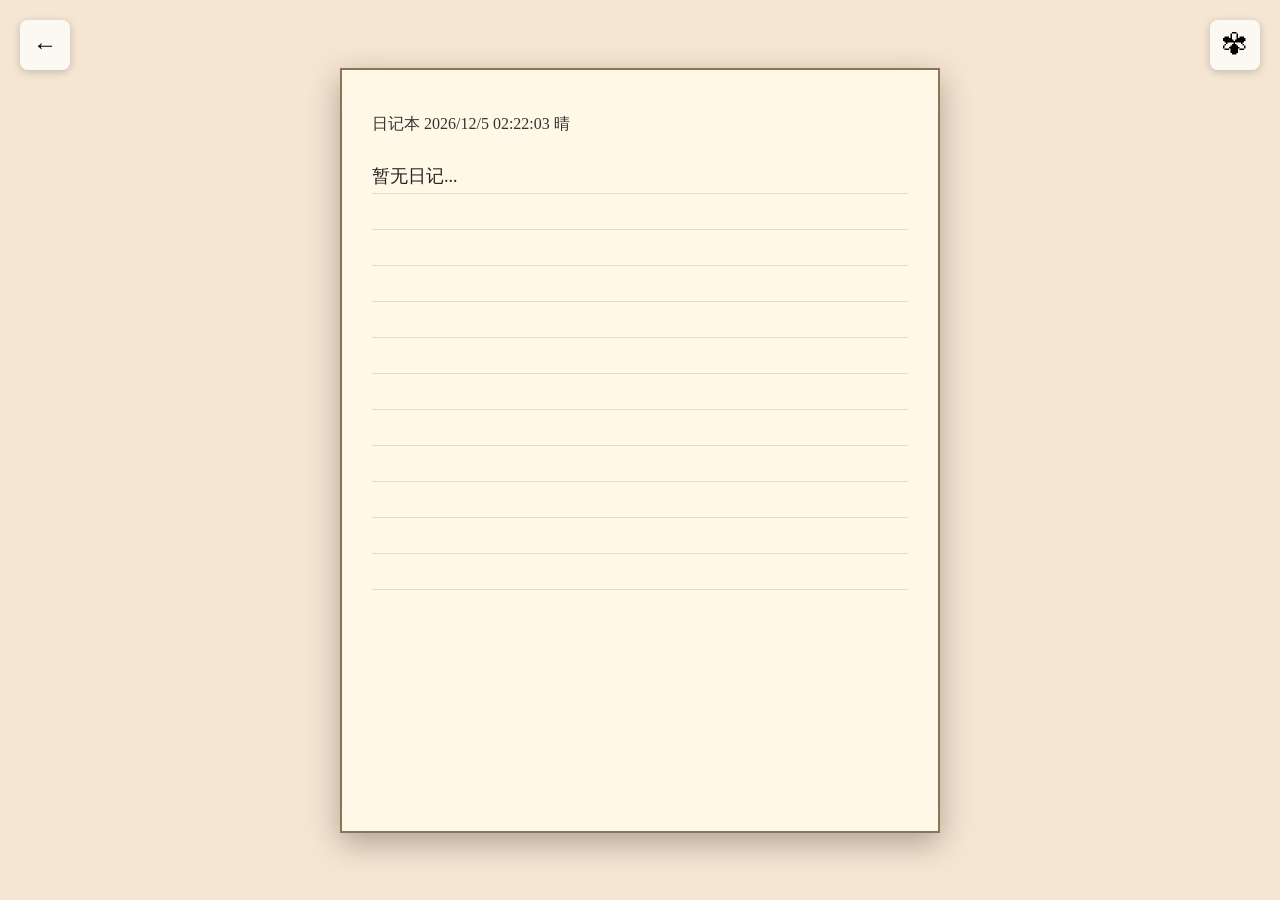
<file: diary.html>
<!DOCTYPE html>
<html lang="zh-CN">
<head>
  <meta charset="UTF-8">
  <meta name="viewport" content="width=device-width, initial-scale=1.0">
  <title>日记</title>
  <style>
    * { margin: 0; padding: 0; box-sizing: border-box; }
    body {
      font-family: 'KaiTi', 'STKaiti', serif;
      background: #f5e6d3;
      overflow: hidden;
      user-select: none;
    }
    #diary-container {
      position: relative;
      width: 100vw;
      height: 100vh;
      display: flex;
      align-items: center;
      justify-content: center;
    }
    #diary-page {
      position: relative;
      width: 90vw;
      max-width: 600px;
      height: 85vh;
      background: #fff8e7;
      border: 2px solid #8b7355;
      box-shadow: 0 10px 30px rgba(0,0,0,0.3);
      padding: 40px 30px;
      overflow: hidden;
    }
    #diary-header {
      position: relative;
      z-index: 1;
      font-size: 16px;
      color: #333;
      margin-bottom: 20px;
      line-height: 1.8;
    }
    #diary-content {
      position: relative;
      z-index: 1;
      font-size: 18px;
      line-height: 36px;
      color: #222;
      white-space: pre-wrap;
      word-wrap: break-word;
      background-image: repeating-linear-gradient(
        to bottom,
        transparent 0px,
        transparent 35px,
        #d4a57466 35px,
        #d4a57466 36px
      );
      background-size: 100% 36px;
      min-height: 50vh;
    }
    .diary-image {
      position: absolute;
      cursor: move;
      border: 1px dashed transparent;
      z-index: 10;
      touch-action: none;
    }
    .diary-image:hover, .diary-image:active {
      border-color: #999;
    }
    .diary-image img {
      width: 100%;
      height: 100%;
      object-fit: contain;
      pointer-events: none;
    }
    .diary-image .resize-handle {
      position: absolute;
      right: -6px;
      bottom: -6px;
      width: 16px;
      height: 16px;
      background: #8b7355;
      border-radius: 50%;
      cursor: nwse-resize;
      touch-action: none;
      opacity: 0;
      transition: opacity 0.2s;
    }
    .diary-image:hover .resize-handle,
    .diary-image:active .resize-handle {
      opacity: 1;
    }
    .btn {
      position: fixed;
      width: 50px;
      height: 50px;
      background: rgba(255,255,255,0.7);
      border: none;
      border-radius: 8px;
      font-size: 24px;
      cursor: pointer;
      display: flex;
      align-items: center;
      justify-content: center;
      box-shadow: 0 2px 8px rgba(0,0,0,0.2);
      z-index: 100;
    }
    .btn:active { background: rgba(255,255,255,0.9); }
    #btn-back { top: 20px; left: 20px; }
    #btn-customize { top: 20px; right: 20px; }
    #btn-delete { bottom: 20px; right: 20px; }
    #btn-prev, #btn-next {
      top: 50%;
      transform: translateY(-50%);
      background: rgba(255,255,255,0.5);
    }
    #btn-prev { left: 10px; }
    #btn-next { right: 10px; }
    .overlay {
      display: none;
      position: fixed;
      top: 0; left: 0;
      width: 100vw;
      height: 100vh;
      background: rgba(0,0,0,0.7);
      z-index: 1000;
      align-items: center;
      justify-content: center;
    }
    .overlay.show { display: flex; }
    .panel {
      background: white;
      border-radius: 12px;
      padding: 20px;
      max-width: 400px;
      width: 90%;
      max-height: 80vh;
      overflow-y: auto;
    }
    .panel h3 { margin-bottom: 15px; }
    .panel label { display: block; margin: 10px 0 5px; font-size: 14px; }
    .panel input[type="color"] { width: 60px; height: 36px; padding: 2px; border: 1px solid #ccc; border-radius: 4px; cursor: pointer; }
    .panel input[type="file"] { padding: 8px 0; }
    .panel textarea { width: 100%; padding: 8px; border: 1px solid #ccc; border-radius: 4px; min-height: 80px; font-family: monospace; font-size: 13px; }
    .panel-btn { margin: 10px 5px 0 0; padding: 8px 20px; cursor: pointer; border: none; border-radius: 6px; font-size: 14px; }
    .panel-btn.primary { background: #8b7355; color: white; }
    .panel-btn.secondary { background: #ddd; color: #333; }
    .img-item {
      display: flex; align-items: center; gap: 8px;
      margin-bottom: 8px; padding: 8px;
      background: #f5f5f5; border-radius: 6px;
    }
    .img-item img { width: 40px; height: 40px; object-fit: cover; border-radius: 4px; }
    .img-item span { flex: 1; font-size: 12px; color: #666; }
    .img-item button {
      padding: 4px 10px; background: #e74c3c; color: white;
      border: none; border-radius: 4px; cursor: pointer; font-size: 12px;
    }
    .flip-animation { animation: flip 0.6s ease-in-out; }
    @keyframes flip {
      0% { transform: rotateY(0deg); }
      50% { transform: rotateY(90deg); }
      100% { transform: rotateY(0deg); }
    }
  </style>
</head>
<body>
  <div id="diary-container">
    <div id="diary-page">
      <div id="diary-header"></div>
      <div id="diary-content"></div>
    </div>
    <button id="btn-back" class="btn">←</button>
    <button id="btn-customize" class="btn">✾</button>
    <button id="btn-delete" class="btn">✗</button>
    <button id="btn-prev" class="btn" style="display:none;">‹</button>
    <button id="btn-next" class="btn" style="display:none;">›</button>
  </div>

  <div id="customize-overlay" class="overlay">
    <div class="panel">
      <h3>日记样式自定义</h3>
      <label>日记背景颜色</label>
      <input type="color" id="input-bg-color" value="#fff8e7">
      <label>字体颜色</label>
      <input type="color" id="input-text-color" value="#222222">
      <label>上传装饰图片</label>
      <input type="file" id="input-image" accept="image/*">
      <div id="image-list" style="margin-top:10px;"></div>
      <label>自定义CSS</label>
      <textarea id="input-custom-css" placeholder="例如: #diary-page { font-size: 20px; }"></textarea>
      <label>自定义字体URL</label>
      <input type="text" id="input-font-url" placeholder="输入字体文件URL（.woff2/.ttf/.otf）" style="width:100%;padding:8px;border:1px solid #ccc;border-radius:4px;font-size:13px;">
      <div style="font-size:11px;color:#999;margin-top:4px;">填入后日记正文将使用该字体</div>
      <div style="margin-top:15px;text-align:right;">
        <button class="panel-btn secondary" id="btn-cancel-style">取消</button>
        <button class="panel-btn primary" id="btn-save-style">保存</button>
      </div>
    </div>
  </div>

  <script>
/* ========== 独立日记数据库 ========== */
function openDiaryDB() {
  return new Promise((resolve, reject) => {
    const req = indexedDB.open('DiaryDB', 1);
    req.onerror = () => reject(req.error);
    req.onsuccess = () => resolve(req.result);
    req.onupgradeneeded = (e) => {
      const db = e.target.result;
      if (!db.objectStoreNames.contains('diaries')) {
        const store = db.createObjectStore('diaries', { keyPath: 'id', autoIncrement: true });
        store.createIndex('charId', 'charId', { unique: false });
      }
      if (!db.objectStoreNames.contains('styles')) {
        db.createObjectStore('styles');
      }
    };
  });
}

function idbGet(store, key) {
  return new Promise((resolve, reject) => {
    const req = key !== undefined ? store.get(key) : store.getAll();
    req.onsuccess = () => resolve(req.result);
    req.onerror = () => reject(req.error);
  });
}

function idbGetAll(source) {
  return new Promise((resolve, reject) => {
    const req = source.getAll();
    req.onsuccess = () => resolve(req.result);
    req.onerror = () => reject(req.error);
  });
}

function idbPut(store, value, key) {
  return new Promise((resolve, reject) => {
    const req = key !== undefined ? store.put(value, key) : store.put(value);
    req.onsuccess = () => resolve(req.result);
    req.onerror = () => reject(req.error);
  });
}

function idbDelete(store, key) {
  return new Promise((resolve, reject) => {
    const req = store.delete(key);
    req.onsuccess = () => resolve();
    req.onerror = () => reject(req.error);
  });
}

/* ========== 日记应用 ========== */
const app = {
  charId: null,
  diaries: [],
  currentIndex: 0,
  currentPage: 0,
  pages: [],
  globalStyle: { bgColor: '#fff8e7', textColor: '#222222', customCSS: '', images: [], fontUrl: '' },

  async init() {
    try {
      const params = new URLSearchParams(location.search);
      this.charId = params.get('charId');

      const db = await openDiaryDB();

      // 加载全局样式
      const styleTx = db.transaction('styles', 'readonly');
      const saved = await idbGet(styleTx.objectStore('styles'), 'global');
      if (saved) this.globalStyle = saved;

      // 加载日记
      const diaryTx = db.transaction('diaries', 'readonly');
      const store = diaryTx.objectStore('diaries');
      let all;
      if (this.charId) {
        all = await idbGetAll(store.index('charId'));
        all = all.filter(d => d.charId === this.charId);
      } else {
        all = await idbGetAll(store);
      }
      this.diaries = all.sort((a, b) => b.timestamp - a.timestamp);

      db.close();
    } catch (e) {
      console.error('日记初始化失败:', e);
    }

    // 无论加载是否成功，都绑定事件和渲染界面
    this.bindEvents();
    this.applyGlobalStyle();

    if (this.diaries.length === 0) {
      this.showEmptyDiary();
    } else {
      this.showDiary(0);
    }
  },

  applyGlobalStyle() {
    const page = document.getElementById('diary-page');
    const content = document.getElementById('diary-content');
    page.style.background = this.globalStyle.bgColor;
    content.style.color = this.globalStyle.textColor;

    let styleEl = document.getElementById('custom-style');
    if (!styleEl) {
      styleEl = document.createElement('style');
      styleEl.id = 'custom-style';
      document.head.appendChild(styleEl);
    }
    let css = this.globalStyle.customCSS || '';

    // 自定义字体
    if (this.globalStyle.fontUrl) {
      css = '@font-face { font-family: "DiaryCustomFont"; src: url("' + this.globalStyle.fontUrl + '"); }\n'
          + '#diary-content, #diary-header { font-family: "DiaryCustomFont", "KaiTi", "STKaiti", serif; }\n'
          + css;
    }
    styleEl.textContent = css;

    // 装饰图片
    document.querySelectorAll('.diary-image').forEach(el => el.remove());
    if (this.globalStyle.images && this.globalStyle.images.length > 0) {
      this.globalStyle.images.forEach(img => {
        this.createImageElement(img, page);
      });
    }
  },

  createImageElement(img, parent) {
    const div = document.createElement('div');
    div.className = 'diary-image';
    div.style.left = img.x + 'px';
    div.style.top = img.y + 'px';
    div.style.width = img.width + 'px';
    div.style.height = img.height + 'px';
    div.innerHTML = '<img src="' + img.src + '"><div class="resize-handle"></div>';
    parent.appendChild(div);
    this.makeDraggable(div);
    this.makeResizable(div);
    return div;
  },

  showEmptyDiary() {
    document.getElementById('diary-header').textContent =
      '日记本\n' + new Date().toLocaleString('zh-CN') + '\n晴';
    document.getElementById('diary-content').textContent = '暂无日记...';
    document.getElementById('btn-delete').style.display = 'none';
  },

  showDiary(index) {
    if (index < 0 || index >= this.diaries.length) return;
    this.currentIndex = index;
    const diary = this.diaries[index];

    document.getElementById('diary-header').textContent =
      (diary.charName || '未知') + '\n' +
      new Date(diary.timestamp).toLocaleString('zh-CN') + '\n' +
      (diary.weather || '晴');

    this.pages = this.paginate(diary.content || '');
    this.currentPage = 0;
    this.renderPage();
    document.getElementById('btn-delete').style.display = 'flex';
  },

  paginate(text) {
    const maxChars = 400;
    const pages = [];
    let current = '';
    for (const ch of text) {
      current += ch;
      if (current.length >= maxChars) {
        pages.push(current);
        current = '';
      }
    }
    if (current) pages.push(current);
    return pages.length > 0 ? pages : [''];
  },

  renderPage() {
    document.getElementById('diary-content').textContent = this.pages[this.currentPage] || '';
    document.getElementById('btn-prev').style.display = this.currentPage > 0 ? 'flex' : 'none';
    document.getElementById('btn-next').style.display = this.currentPage < this.pages.length - 1 ? 'flex' : 'none';
  },

  flipPage(dir) {
    const next = this.currentPage + dir;
    if (next < 0 || next >= this.pages.length) return;
    this.currentPage = next;
    const el = document.getElementById('diary-page');
    el.classList.add('flip-animation');
    setTimeout(() => {
      this.renderPage();
      el.classList.remove('flip-animation');
    }, 300);
  },

  // ========== 样式自定义 ==========
  openCustomize() {
    document.getElementById('input-bg-color').value = this.globalStyle.bgColor;
    document.getElementById('input-text-color').value = this.globalStyle.textColor;
    document.getElementById('input-custom-css').value = this.globalStyle.customCSS || '';
    document.getElementById('input-font-url').value = this.globalStyle.fontUrl || '';
    this.renderImageList();
    document.getElementById('customize-overlay').classList.add('show');
  },

  closeCustomize() {
    document.getElementById('customize-overlay').classList.remove('show');
  },

  renderImageList() {
    const list = document.getElementById('image-list');
    if (!this.globalStyle.images || this.globalStyle.images.length === 0) {
      list.innerHTML = '<div style="color:#999;font-size:12px;">暂无装饰图片</div>';
      return;
    }
    list.innerHTML = this.globalStyle.images.map((img, i) =>
      '<div class="img-item">' +
        '<img src="' + img.src + '">' +
        '<span>图片 ' + (i + 1) + '</span>' +
        '<button onclick="app.removeImage(' + i + ')">删除</button>' +
      '</div>'
    ).join('');
  },

  removeImage(index) {
    this.globalStyle.images.splice(index, 1);
    this.renderImageList();
  },

  async saveCustomization() {
    this.globalStyle.bgColor = document.getElementById('input-bg-color').value;
    this.globalStyle.textColor = document.getElementById('input-text-color').value;
    this.globalStyle.customCSS = document.getElementById('input-custom-css').value;
    this.globalStyle.fontUrl = document.getElementById('input-font-url').value.trim();

    // 收集当前页面上的装饰图片位置
    const imgs = [];
    document.querySelectorAll('.diary-image').forEach(el => {
      const imgEl = el.querySelector('img');
      if (imgEl) {
        imgs.push({
          src: imgEl.src,
          x: parseInt(el.style.left) || 50,
          y: parseInt(el.style.top) || 100,
          width: parseInt(el.style.width) || 150,
          height: parseInt(el.style.height) || 150
        });
      }
    });
    this.globalStyle.images = imgs;

    try {
      const db = await openDiaryDB();
      const tx = db.transaction('styles', 'readwrite');
      await idbPut(tx.objectStore('styles'), this.globalStyle, 'global');
      db.close();
    } catch (e) {
      console.error('保存样式失败:', e);
    }

    this.closeCustomize();
    this.applyGlobalStyle();
  },

  // ========== 删除日记 ==========
  async deleteDiary() {
    if (this.diaries.length === 0) return;
    if (!confirm('确定删除这篇日记吗？')) return;

    const diary = this.diaries[this.currentIndex];
    try {
      const db = await openDiaryDB();
      const tx = db.transaction('diaries', 'readwrite');
      await idbDelete(tx.objectStore('diaries'), diary.id);
      db.close();
    } catch (e) {
      console.error('删除日记失败:', e);
    }

    this.diaries.splice(this.currentIndex, 1);
    if (this.diaries.length === 0) {
      this.showEmptyDiary();
    } else {
      this.showDiary(Math.max(0, this.currentIndex - 1));
    }
  },

  // ========== 拖动和缩放（事件委托，避免内存泄漏） ==========
  _dragState: null,
  _resizeState: null,

  initDragResize() {
    const getTarget = (e) => {
      const handle = e.target.closest('.resize-handle');
      if (handle) return { type: 'resize', el: handle.closest('.diary-image') };
      const img = e.target.closest('.diary-image');
      if (img) return { type: 'drag', el: img };
      return null;
    };

    const onDown = (e) => {
      const t = getTarget(e);
      if (!t) return;
      const ev = e.touches ? e.touches[0] : e;
      e.preventDefault();
      if (t.type === 'resize') {
        e.stopPropagation();
        this._resizeState = {
          el: t.el,
          sx: ev.clientX, sy: ev.clientY,
          sw: parseInt(t.el.style.width) || 150,
          sh: parseInt(t.el.style.height) || 150
        };
      } else {
        this._dragState = {
          el: t.el,
          sx: ev.clientX, sy: ev.clientY,
          sl: parseInt(t.el.style.left) || 0,
          st: parseInt(t.el.style.top) || 0
        };
      }
    };

    const onMove = (e) => {
      const ev = e.touches ? e.touches[0] : e;
      if (this._dragState) {
        const d = this._dragState;
        d.el.style.left = (d.sl + ev.clientX - d.sx) + 'px';
        d.el.style.top = (d.st + ev.clientY - d.sy) + 'px';
      }
      if (this._resizeState) {
        const r = this._resizeState;
        r.el.style.width = Math.max(30, r.sw + ev.clientX - r.sx) + 'px';
        r.el.style.height = Math.max(30, r.sh + ev.clientY - r.sy) + 'px';
      }
    };

    const onUp = () => {
      this._dragState = null;
      this._resizeState = null;
    };

    const page = document.getElementById('diary-page');
    page.addEventListener('mousedown', onDown);
    page.addEventListener('touchstart', onDown, { passive: false });
    document.addEventListener('mousemove', onMove);
    document.addEventListener('touchmove', onMove);
    document.addEventListener('mouseup', onUp);
    document.addEventListener('touchend', onUp);
  },

  // 保留方法签名兼容，但不再逐个绑定
  makeDraggable(el) {},
  makeResizable(el) {},

  // ========== 事件绑定 ==========
  bindEvents() {
    this.initDragResize();
    document.getElementById('btn-back').addEventListener('click', () => history.back());
    document.getElementById('btn-customize').addEventListener('click', () => this.openCustomize());
    document.getElementById('btn-delete').addEventListener('click', () => this.deleteDiary());
    document.getElementById('btn-prev').addEventListener('click', () => this.flipPage(-1));
    document.getElementById('btn-next').addEventListener('click', () => this.flipPage(1));
    document.getElementById('btn-save-style').addEventListener('click', () => this.saveCustomization());
    document.getElementById('btn-cancel-style').addEventListener('click', () => this.closeCustomize());

    document.getElementById('input-image').addEventListener('change', (e) => {
      const file = e.target.files[0];
      if (!file) return;
      const reader = new FileReader();
      reader.onload = (ev) => {
        if (!this.globalStyle.images) this.globalStyle.images = [];
        const imgData = { src: ev.target.result, x: 50, y: 100, width: 150, height: 150 };
        this.globalStyle.images.push(imgData);
        this.renderImageList();
        this.createImageElement(imgData, document.getElementById('diary-page'));
      };
      reader.readAsDataURL(file);
      e.target.value = '';
    });
  }
};

app.init();
  </script>
</body>
</html>
</file>
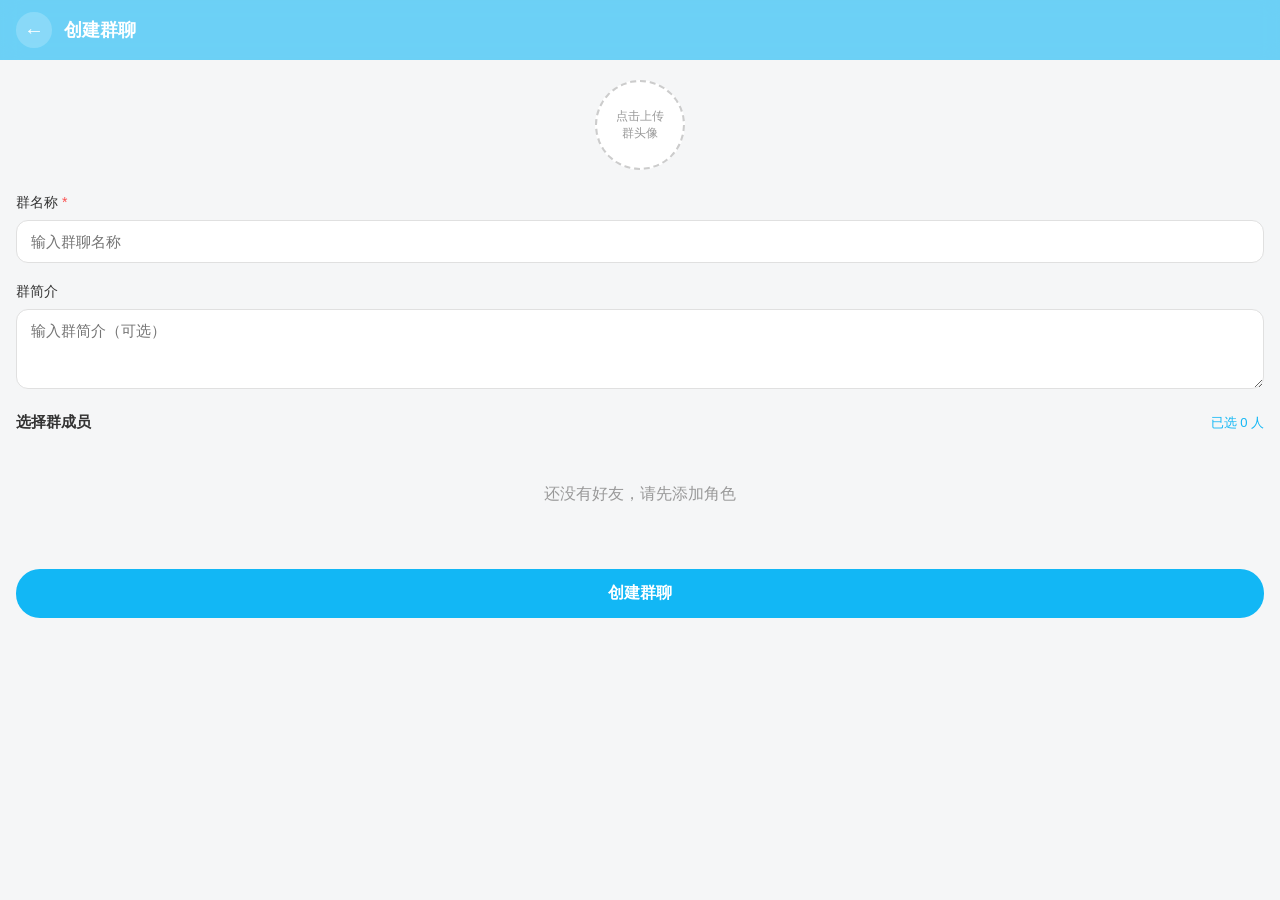
<file: group-create.html>
<!DOCTYPE html>
<html lang="zh-CN">
<head>
  <meta charset="utf-8" />
  <meta name="viewport" content="width=device-width, initial-scale=1, maximum-scale=1, user-scalable=no, viewport-fit=cover" />
  <title>创建群聊</title>
  <link rel="stylesheet" href="styles/group-create.css">
  <style id="custom-theme-css"></style>
</head>
<body>
  <div class="gc-topbar">
    <button class="gc-back-btn" onclick="history.back()">←</button>
    <div class="gc-topbar-title">创建群聊</div>
  </div>

  <div class="gc-content">
    <!-- 群头像 -->
    <div class="gc-avatar-section" onclick="document.getElementById('group-avatar-input').click()">
      <div class="gc-avatar-preview" id="gc-avatar-preview">
        <span>点击上传<br>群头像</span>
      </div>
    </div>

    <!-- 群名 -->
    <div class="gc-form-group">
      <label>群名称 <span class="required">*</span></label>
      <input type="text" id="gc-name" placeholder="输入群聊名称" maxlength="30">
    </div>

    <!-- 群简介 -->
    <div class="gc-form-group">
      <label>群简介</label>
      <textarea id="gc-desc" rows="3" placeholder="输入群简介（可选）"></textarea>
    </div>

    <!-- 选择成员 -->
    <div class="gc-section-title">选择群成员 <span class="gc-selected-count" id="gc-selected-count">已选 0 人</span></div>
    <div class="gc-member-list" id="gc-member-list">
      <div class="gc-loading">加载中...</div>
    </div>

    <!-- 创建按钮 -->
    <button class="gc-create-btn" id="gc-create-btn" onclick="createGroup()">创建群聊</button>
  </div>

  <input type="file" id="group-avatar-input" accept="image/*" style="display:none" onchange="previewGroupAvatar(this)">

  <script src="scripts/chat.js"></script>
  <script src="scripts/group-create.js"></script>
</body>
</html>
</file>
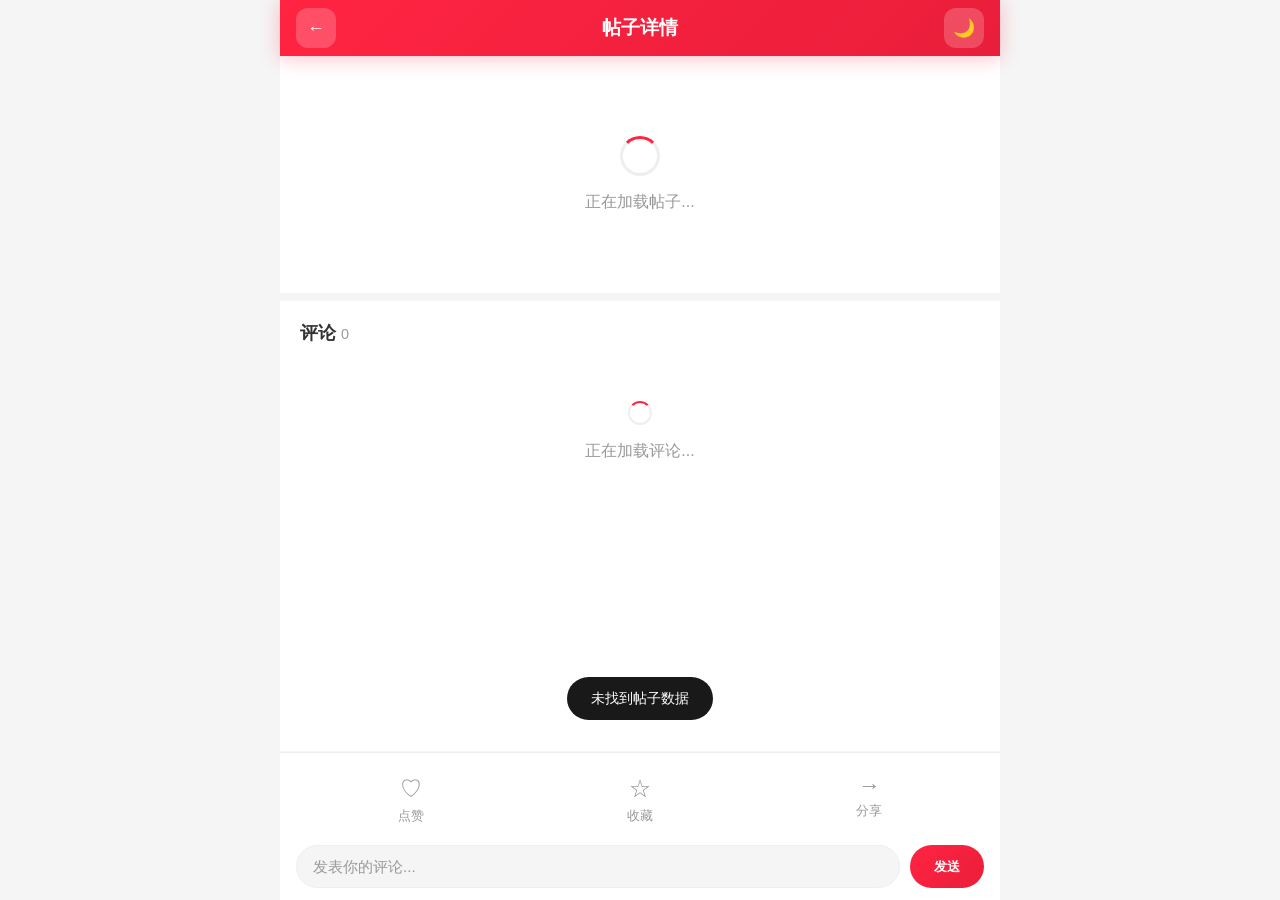
<file: momo-post.html>
<!DOCTYPE html>
<html lang="zh-CN">
<head>
<meta charset="utf-8" />
<meta name="viewport" content="width=device-width,initial-scale=1,maximum-scale=1,user-scalable=no,viewport-fit=cover" />
<title>帖子详情 - MoMo</title>
<link rel="stylesheet" href="styles/momo-post.css">
</head>
<body>

  <!-- 顶部栏 -->
  <header class="post-header">
    <button class="back-btn" id="back-btn">←</button>
    <h1 class="header-title">帖子详情</h1>
    <button class="theme-toggle" id="theme-toggle">🌙</button>
  </header>

  <!-- 主内容区 -->
  <main class="post-main">
    <!-- 帖子内容区 -->
    <article class="post-detail" id="post-detail">
      <div class="loading-content">
        <div class="spinner"></div>
        <p>正在加载帖子...</p>
      </div>
    </article>

    <!-- 评论区 -->
    <section class="comments-section" id="comments-section">
      <h2 class="comments-title">评论 <span id="comment-count">0</span></h2>
      <div class="comments-list" id="comments-list">
        <div class="loading-comments">
          <div class="spinner small"></div>
          <p>正在加载评论...</p>
        </div>
      </div>
      <div class="load-more-comments" id="load-more-comments" style="display: none;">
        <button class="load-more-btn" id="load-more-btn">加载更多评论</button>
      </div>
      <div class="end-message" id="end-message" style="display: none;">
        <p>已经到底啦~</p>
      </div>
    </section>
  </main>

  <!-- 底部操作栏 -->
  <footer class="post-footer">
    <div class="footer-actions">
      <button class="footer-btn" id="like-btn">
        <span class="btn-icon">♡</span>
        <span class="btn-text" id="like-text">点赞</span>
      </button>
      <button class="footer-btn" id="collect-btn">
        <span class="btn-icon">☆</span>
        <span class="btn-text">收藏</span>
      </button>
      <button class="footer-btn" id="share-btn">
        <span class="btn-icon">→</span>
        <span class="btn-text">分享</span>
      </button>
    </div>
    <div class="comment-input-area">
      <input type="text" placeholder="发表你的评论..." id="comment-input">
      <button class="send-btn" id="send-btn">发送</button>
    </div>
  </footer>

  <!-- Toast提示 -->
  <div class="toast" id="toast"></div>

<script src="scripts/momo-post.js"></script>
</body>
</html>
</file>
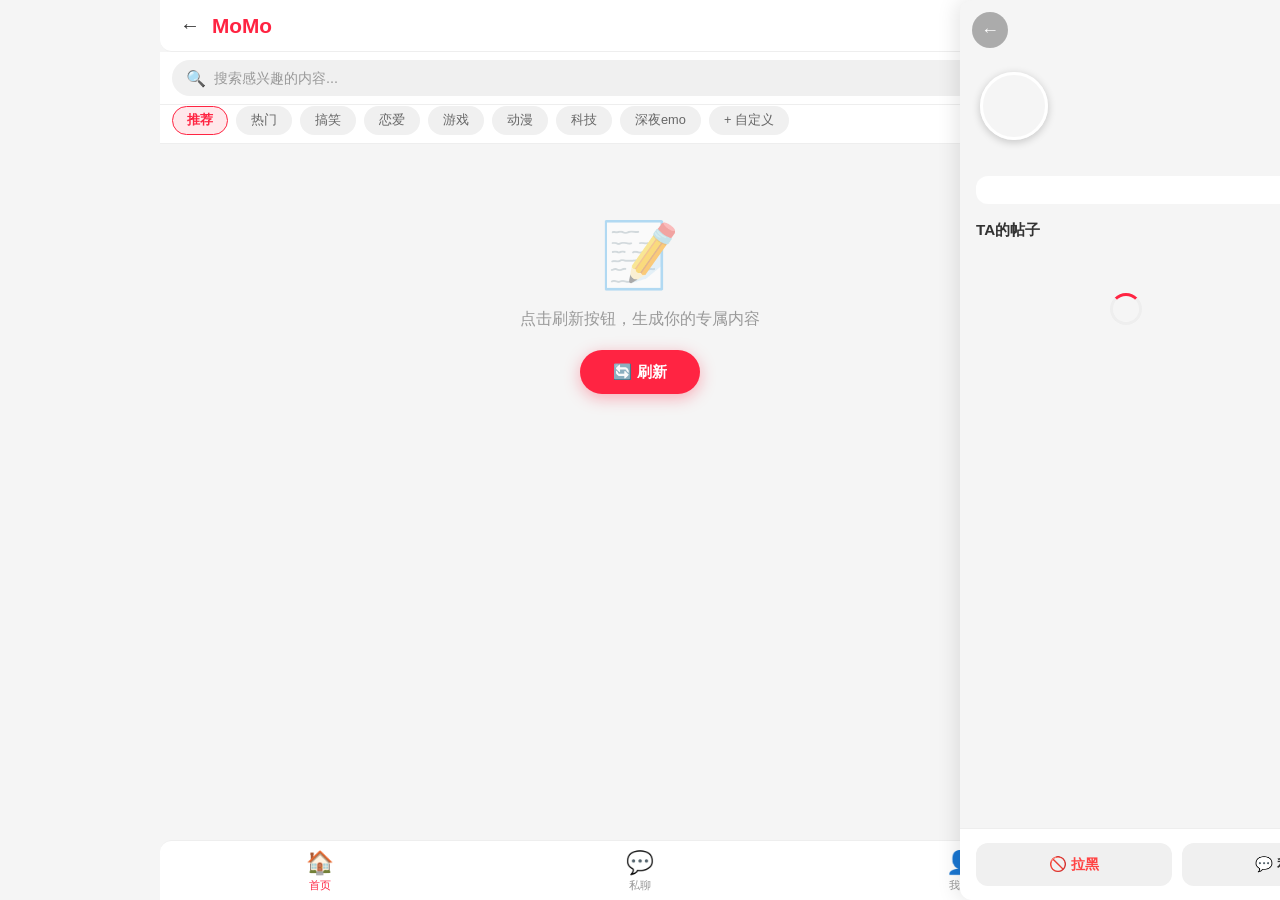
<file: momo.html>
<!DOCTYPE html>
<html lang="zh-CN">
<head>
<meta charset="utf-8" />
<meta name="viewport" content="width=device-width,initial-scale=1,maximum-scale=1,user-scalable=no,viewport-fit=cover" />
<title>MoMo</title>
<link rel="stylesheet" href="styles/momo.css">
</head>
<body>

  <!-- Header -->
  <header class="momo-header">
    <button class="header-back" id="back-btn">←</button>
    <span class="header-title">MoMo</span>
    <div class="header-spacer"></div>
    <div class="header-actions">
      <button class="header-btn" id="theme-toggle">🌙</button>
    </div>
  </header>

  <!-- Search Bar -->
  <div class="search-bar-wrap">
    <div class="search-bar">
      <span class="search-bar-icon">🔍</span>
      <input type="text" placeholder="搜索感兴趣的内容..." id="search-input">
      <button class="search-btn" id="search-btn">搜索</button>
    </div>
  </div>

  <!-- Tag Filter -->
  <div class="tag-filter-area" id="tag-filter-area">
    <div class="tag-chip active" data-tag="all">推荐</div>
    <div class="tag-chip" data-tag="hot">热门</div>
    <div class="tag-chip" data-tag="funny">搞笑</div>
    <div class="tag-chip" data-tag="love">恋爱</div>
    <div class="tag-chip" data-tag="game">游戏</div>
    <div class="tag-chip" data-tag="anime">动漫</div>
    <div class="tag-chip" data-tag="tech">科技</div>
    <div class="tag-chip" data-tag="emo">深夜emo</div>
    <div class="tag-chip" data-tag="custom" id="tag-custom-btn">+ 自定义</div>
  </div>

  <!-- Main Content -->
  <main class="momo-main" id="main-content">

    <!-- Home Page -->
    <section class="page-section active" id="page-home">
      <div class="empty-state" id="empty-state">
        <div class="empty-icon">📝</div>
        <div class="empty-text">点击刷新按钮，生成你的专属内容</div>
        <button class="refresh-fab" id="refresh-btn">🔄 刷新</button>
      </div>
      <div class="loading-indicator hidden" id="loading-indicator">
        <div class="spinner"></div>
        <p>正在生成内容...</p>
      </div>
      <div class="waterfall-container hidden" id="waterfall-container"></div>
      <div class="hidden" id="load-more-wrap" style="padding:12px;text-align:center;">
        <button class="refresh-fab" id="load-more-btn" style="width:100%;">加载更多</button>
      </div>
    </section>

    <!-- Chat Page -->
    <section class="page-section" id="page-chat">
      <div class="chat-empty" id="chat-empty">
        <div class="chat-empty-icon">💬</div>
        <p>暂无私聊消息</p>
        <span style="font-size:.82rem;color:var(--momo-text-muted);">去帖主主页发起私聊吧</span>
      </div>
      <div class="chat-list" id="chat-list"></div>
    </section>

    <!-- Chat Interface (hidden by default) -->
    <div class="chat-interface" id="chat-interface">
      <div class="chat-header-bar">
        <button class="chat-back-btn" id="chat-back-btn">←</button>
        <span class="chat-header-name" id="chat-header-name"></span>
      </div>
      <div class="chat-messages" id="chat-messages"></div>
      <div class="chat-input-bar">
        <input type="text" placeholder="输入消息..." id="chat-msg-input">
        <button class="chat-send-btn" id="chat-send-btn">发送</button>
      </div>
    </div>

    <!-- Profile Page (My) -->
    <section class="page-section" id="page-profile">
      <div class="profile-section">
        <!-- Editable Profile Card -->
        <div class="profile-card-main" id="profile-card-main">
          <div class="profile-bg-area" id="profile-bg-area">
            <div class="profile-bg-hint">点击更换背景</div>
            <input type="file" id="profile-bg-input" accept="image/*" style="display:none;">
          </div>
          <div class="profile-avatar-large" id="profile-avatar-large">👤
            <div class="profile-avatar-edit-hint">换</div>
            <input type="file" id="profile-avatar-input" accept="image/*" style="display:none;">
          </div>
          <div class="profile-username" id="profile-username" contenteditable="false">MoMo用户</div>
          <button class="profile-edit-name-btn" id="profile-edit-name-btn">✏️</button>
          <div class="profile-qid">QID: --</div>
        </div>

        <!-- My Posts Section -->
        <div class="settings-group">
          <div class="settings-group-title">📋 我的帖子</div>
          <div class="my-posts-list" id="my-posts-list">
            <div class="my-posts-empty">还没有发布过帖子</div>
          </div>
          <button class="publish-entry-btn" id="publish-entry-btn">📝 发布新帖子</button>
        </div>

        <!-- Image Gen Toggle -->
        <div class="settings-group">
          <div class="settings-group-title">🎨 生图设置</div>
          <div class="settings-row">
            <div>
              <div class="settings-label">AI生图</div>
              <div class="settings-desc">开启后帖子将自动生成配图</div>
            </div>
            <label class="toggle-switch">
              <input type="checkbox" id="image-gen-toggle">
              <span class="toggle-slider"></span>
            </label>
          </div>
        </div>

        <!-- Custom Style Settings with Presets -->
        <div class="settings-group">
          <div class="settings-group-title">✨ 自定义帖子风格</div>
          <div class="preset-controls">
            <select id="preset-select" class="preset-select"></select>
            <button class="preset-btn" id="preset-save-new">＋ 另存</button>
            <button class="preset-btn preset-btn-danger" id="preset-delete">🗑️</button>
          </div>
          <div class="style-form" id="style-form">
            <div>
              <label>帖子内容方向</label>
              <textarea id="style-content" placeholder="例如：校园日常、奇幻冒险、赛博朋克生活..."></textarea>
            </div>
            <div>
              <label>叙事风格</label>
              <input type="text" id="style-narrative" placeholder="例如：幽默搞笑、悬疑反转、温馨治愈...">
            </div>
            <div>
              <label>讨论主题</label>
              <input type="text" id="style-topic" placeholder="例如：恋爱、游戏、学习、职场...">
            </div>
            <div>
              <label>每次刷新数量</label>
              <input type="number" id="style-count" min="1" max="20" value="6" placeholder="1-20">
            </div>
            <div>
              <label>评论数量</label>
              <input type="number" id="style-comment-count" min="5" max="50" value="15" placeholder="5-50">
            </div>
            <div>
              <label>图片风格（开启生图时生效）</label>
              <input type="text" id="style-image" placeholder="例如：动漫风、写实风、像素风...">
            </div>
            <button class="style-ai-btn" id="style-ai-btn">🤖 AI帮我完善描述</button>
            <button class="style-save-btn" id="style-save-btn">💾 保存风格设置</button>
          </div>
        </div>
      </div>
    </section>
  </main>

  <!-- User Profile Overlay -->
  <div class="user-profile-overlay" id="user-profile-overlay">
    <div class="user-profile-banner" id="user-profile-banner">
      <button class="user-profile-back" id="user-profile-back">←</button>
      <div class="user-profile-info">
        <div class="user-profile-avatar" id="user-profile-avatar"></div>
        <div class="user-profile-names">
          <div class="user-profile-name" id="user-profile-name"></div>
          <div class="user-profile-qid" id="user-profile-qid"></div>
        </div>
      </div>
    </div>
    <div class="user-profile-body">
      <div class="user-profile-bio" id="user-profile-bio"></div>
      <div class="user-profile-posts-title">TA的帖子</div>
      <div class="user-profile-posts" id="user-profile-posts">
        <div class="loading-indicator">
          <div class="spinner"></div>
          <p>加载中...</p>
        </div>
      </div>
    </div>
    <div class="user-profile-actions">
      <button class="user-action-btn danger" id="user-block-btn">🚫 拉黑</button>
      <button class="user-action-btn secondary" id="user-chat-btn">💬 私聊</button>
      <button class="user-action-btn primary" id="user-friend-btn">➕ 加好友</button>
    </div>
  </div>

  <!-- Comment Drawer -->
  <div class="comment-drawer" id="comment-drawer">
    <div class="drawer-overlay" id="drawer-overlay"></div>
    <div class="drawer-content">
      <div class="drawer-header">
        <h3>评论 <span id="drawer-comment-count">0</span></h3>
        <button class="drawer-close" id="drawer-close">×</button>
      </div>
      <div class="drawer-comments" id="drawer-comments">
        <div class="loading-indicator">
          <div class="spinner"></div>
          <p>加载评论中...</p>
        </div>
      </div>
      <div class="drawer-input">
        <input type="text" placeholder="发表你的评论..." id="drawer-input">
        <button class="drawer-send" id="drawer-send">发送</button>
      </div>
    </div>
  </div>

  <!-- Tag Custom Modal -->
  <div class="tag-modal" id="tag-custom-modal">
    <div class="modal-overlay"></div>
    <div class="modal-content">
      <div class="modal-header">
        <h3>自定义标签筛选</h3>
        <button class="modal-close">×</button>
      </div>
      <div class="modal-body">
        <div style="margin-bottom:14px;">
          <input type="text" id="new-custom-tag" placeholder="输入标签，按回车添加" style="width:100%;padding:10px 14px;border:1px solid var(--momo-border);border-radius:20px;background:var(--momo-search-bg);color:var(--momo-text);font-size:.88rem;outline:none;">
        </div>
        <div class="tag-list" id="custom-tag-list"></div>
      </div>
      <div class="modal-footer">
        <button class="modal-btn secondary" id="clear-custom-tags">清除</button>
        <button class="modal-btn" id="apply-custom-tags">应用筛选</button>
      </div>
    </div>
  </div>

  <!-- Publish Post Overlay -->
  <div class="publish-overlay" id="publish-overlay">
    <div class="publish-container">
      <div class="publish-header">
        <button class="publish-close" id="publish-close">×</button>
        <span class="publish-title">发布帖子</span>
        <button class="publish-submit" id="publish-submit">发布</button>
      </div>
      <div class="publish-body">
        <input type="text" class="publish-title-input" id="publish-post-title" placeholder="标题（必填）">
        <textarea class="publish-content-input" id="publish-post-content" placeholder="分享你的想法..." rows="6"></textarea>
        <div class="publish-image-area">
          <button class="publish-add-image" id="publish-add-image">🖼️ 添加图片</button>
          <input type="file" id="publish-image-input" accept="image/*" style="display:none;">
          <div class="publish-image-preview" id="publish-image-preview"></div>
        </div>
      </div>
    </div>
  </div>

  <!-- Toast -->
  <div class="toast" id="toast"></div>

  <!-- Bottom Navbar -->
  <nav class="momo-navbar">
    <button class="nav-item active" data-page="home">
      <span class="nav-icon">🏠</span>
      <span class="nav-label">首页</span>
    </button>
    <button class="nav-item" data-page="chat">
      <span class="nav-icon">💬</span>
      <span class="nav-label">私聊</span>
    </button>
    <button class="nav-item" data-page="profile">
      <span class="nav-icon">👤</span>
      <span class="nav-label">我的</span>
    </button>
  </nav>

<script src="scripts/momo.js"></script>
</body>
</html>
</file>
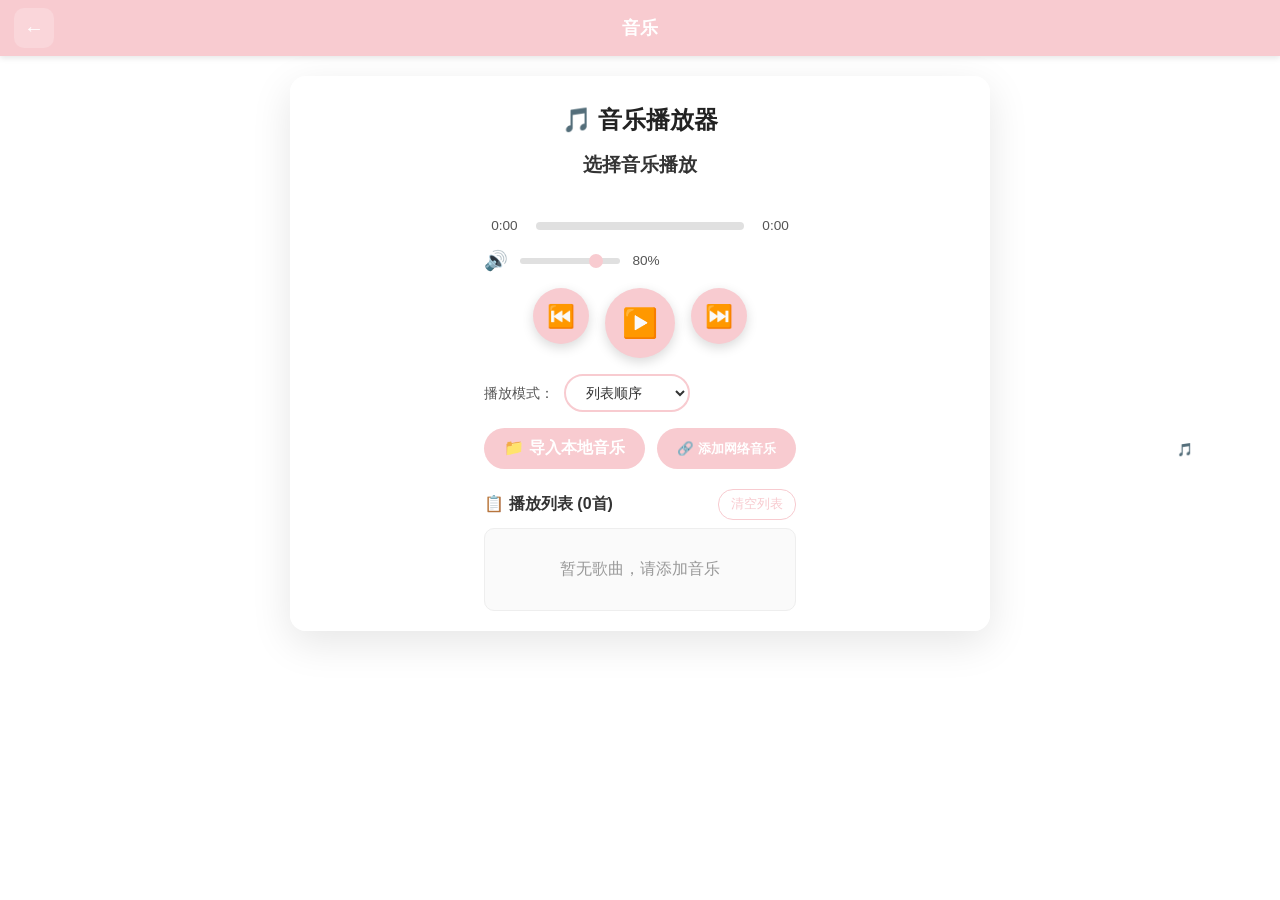
<file: music.html>
<!DOCTYPE html>
<html lang="zh-CN">
<head>
  <meta charset="utf-8" />
  <meta name="viewport" content="width=device-width,initial-scale=1" />
  <title>音乐播放器</title>
  <link rel="stylesheet" href="styles/music.css">
</head>
<body>
  <!-- 顶栏 -->
  <header class="topbar" role="banner">
    <button class="back-btn" aria-label="返回" onclick="window.location.href='index.html'">←</button>
    <div class="title">音乐</div>
  </header>

  <!-- 播放器主体 -->
  <main class="music-player" role="main">
    <section class="player-card" aria-label="音乐播放器卡片">
      <div class="player-header">
        <h2>🎵 音乐播放器</h2>
      </div>

      <div class="player-body">
        <!-- 当前曲目信息 -->
        <div class="track-info">
          <p id="track-title">选择音乐播放</p>
          <p id="track-artist" class="track-artist"></p>
        </div>

        <!-- 隐藏原生audio -->
        <audio id="audio-player" style="display:none;"></audio>

        <!-- 自定义进度条 -->
        <div class="progress-container">
          <span id="current-time" class="time-display">0:00</span>
          <div class="progress-bar" id="progress-bar">
            <div class="progress-fill" id="progress-fill"></div>
            <div class="progress-handle" id="progress-handle"></div>
          </div>
          <span id="total-time" class="time-display">0:00</span>
        </div>

        <!-- 音量控制 -->
        <div class="volume-container">
          <span class="volume-icon" id="volume-icon">🔊</span>
          <input type="range" id="volume-slider" min="0" max="100" value="80" class="volume-slider">
          <span id="volume-value" class="volume-value">80%</span>
        </div>

        <!-- 播放控制 -->
        <div class="controls" role="group" aria-label="播放控制">
          <button id="prev-track" type="button" title="上一首">⏮️</button>
          <button id="play-pause" type="button" class="play-btn" title="播放/暂停">▶️</button>
          <button id="next-track" type="button" title="下一首">⏭️</button>
        </div>

        <!-- 播放模式选择 -->
        <div class="play-mode-container">
          <label>播放模式：</label>
          <select id="play-mode" class="play-mode-select">
            <option value="list">列表顺序</option>
            <option value="loop">列表循环</option>
            <option value="single">单曲循环</option>
            <option value="random">随机播放</option>
            <option value="custom">自定义顺序</option>
          </select>
        </div>

        <!-- 悬浮球开关 -->
        <div class="float-toggle-container">
          <button id="float-toggle-btn" type="button" class="float-toggle-btn">🎵 悬浮球: 关</button>
        </div>

        <!-- 添加音乐按钮组 -->
        <div class="add-music-controls">
          <div class="file-input" aria-label="导入本地音乐">
            <input type="file" id="file-input" accept=".mp3,.wav,.ogg,.flac,.m4a,.aac,audio/*" multiple />
            <label for="file-input">📁 导入本地音乐</label>
          </div>
          <button id="add-url-btn" type="button" class="url-btn">🔗 添加网络音乐</button>
        </div>

        <!-- 播放列表 -->
        <div class="playlist-section">
          <div class="playlist-header">
            <h3>📋 播放列表 (<span id="playlist-count">0</span>首)</h3>
            <div class="playlist-actions">
              <button id="clear-all-btn" type="button" class="small-btn">清空列表</button>
              <button id="save-order-btn" type="button" class="small-btn" style="display:none;">保存顺序</button>
            </div>
          </div>
          <p id="drag-hint" class="drag-hint" style="display:none;">💡 拖拽歌曲可调整顺序</p>
          <ul id="playlist" class="playlist-ul"></ul>
        </div>
      </div>
    </section>
  </main>

  <script src="scripts/theme.js"></script>
  <script src="scripts/music.js"></script>
</body>
</html>
</file>
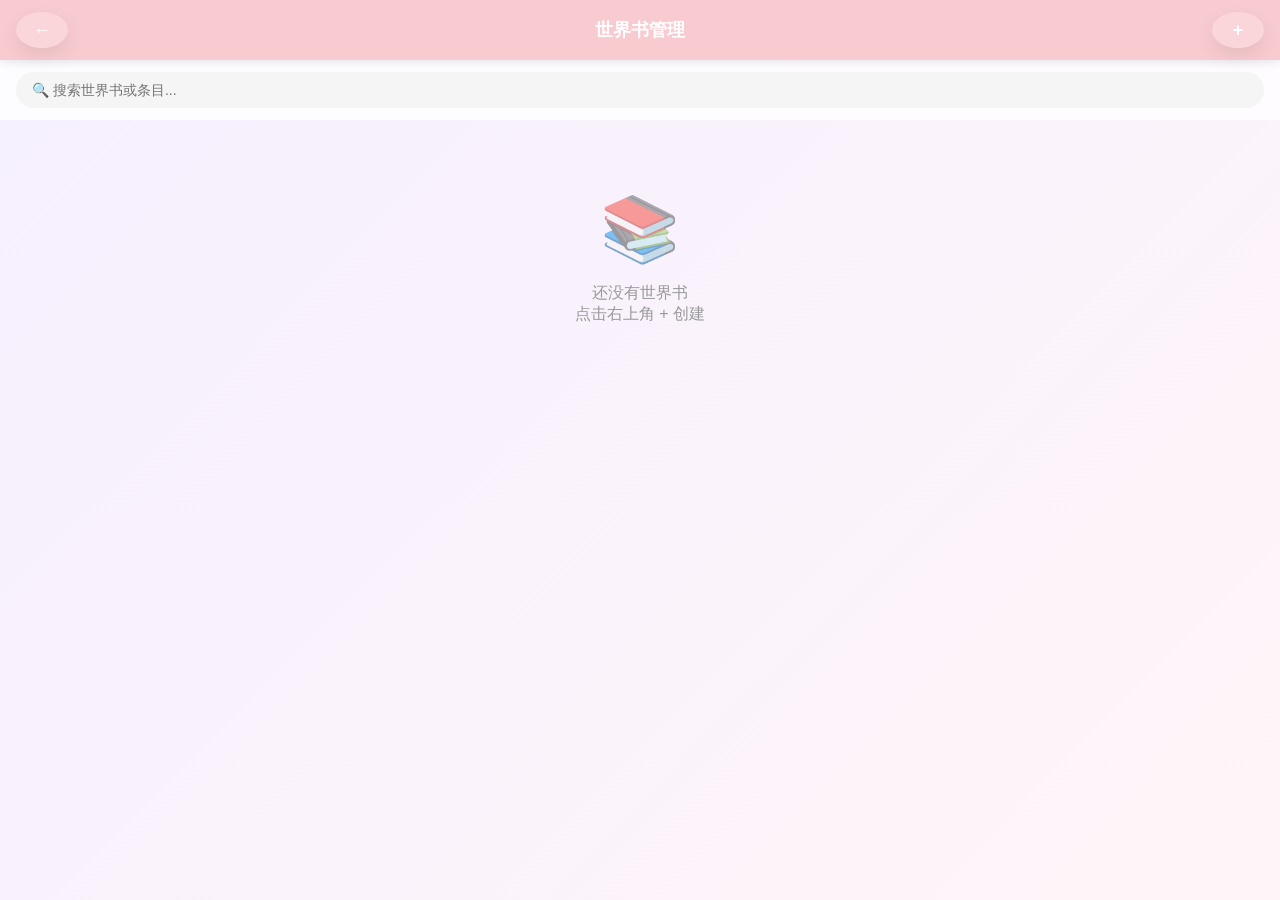
<file: worldbook.html>
<!DOCTYPE html>
<html lang="zh-CN">
<head>
  <meta charset="utf-8" />
  <meta name="viewport" content="width=device-width, initial-scale=1, maximum-scale=1, user-scalable=no, viewport-fit=cover" />
  <title>世界书管理</title>
  <link rel="stylesheet" href="styles/main.css">
  <link rel="stylesheet" href="styles/worldbook.css">
</head>
<body class="worldbook-body">
  <!-- 顶栏 -->
  <div class="wb-topbar">
    <button class="topbar-btn back-btn" onclick="goBack()">←</button>
    <span class="topbar-title">世界书管理</span>
    <button class="topbar-btn add-btn" onclick="openCreateModal()">+</button>
  </div>

  <!-- 搜索栏 -->
  <div class="wb-search">
    <input type="text" id="wb-search-input" placeholder="🔍 搜索世界书或条目..." oninput="searchWorldBooks()">
  </div>

  <!-- 世界书列表 -->
  <div class="wb-list" id="wb-list">
    <!-- 动态生成 -->
  </div>

  <!-- 创建/编辑世界书弹窗 -->
  <div class="modal" id="create-wb-modal">
    <div class="modal-backdrop" onclick="closeCreateModal()"></div>
    <div class="modal-content">
      <div class="modal-header">
        <span id="create-modal-title">创建世界书</span>
        <button class="close-btn" onclick="closeCreateModal()">✕</button>
      </div>
      <div class="modal-body">
        <div class="form-group">
          <label>世界书名称 *</label>
          <input type="text" id="wb-name" placeholder="如：魔法世界设定">
        </div>
        <div class="form-group">
          <label>描述</label>
          <textarea id="wb-description" rows="3" placeholder="这本世界书的简介..."></textarea>
        </div>
        <input type="hidden" id="wb-character" value="">
        <input type="hidden" id="wb-edit-id">
        <button class="save-btn" onclick="saveWorldBook()">保存世界书</button>
      </div>
    </div>
  </div>

  <!-- 世界书详情/条目管理弹窗 -->
  <div class="modal" id="wb-detail-modal">
    <div class="modal-backdrop" onclick="closeDetailModal()"></div>
    <div class="modal-content wb-detail-content">
      <div class="modal-header">
        <span id="detail-modal-title">世界书详情</span>
        <button class="close-btn" onclick="closeDetailModal()">✕</button>
      </div>
      <div class="modal-body">
        <!-- 世界书信息 -->
        <div class="wb-info-card">
          <div class="wb-info-row">
            <span class="wb-info-label">名称：</span>
            <span class="wb-info-value" id="detail-name">-</span>
          </div>
          <div class="wb-info-row">
            <span class="wb-info-label">描述：</span>
            <span class="wb-info-value" id="detail-description">-</span>
          </div>
          <div class="wb-info-actions">
            <button class="action-btn edit" onclick="editCurrentWorldBook()">✏️ 编辑</button>
            <button class="action-btn delete" onclick="deleteCurrentWorldBook()">🗑️ 删除</button>
          </div>
        </div>

        <!-- 条目列表 -->
        <div class="entries-header">
          <h3>📖 条目列表 (<span id="entries-count">0</span>)</h3>
          <button class="add-entry-btn" onclick="openEntryModal()">+ 添加条目</button>
        </div>
        
        <div class="entries-list" id="entries-list">
          <!-- 动态生成 -->
        </div>
      </div>
    </div>
  </div>

  <!-- 条目编辑弹窗 -->
  <div class="modal" id="entry-modal">
    <div class="modal-backdrop" onclick="closeEntryModal()"></div>
    <div class="modal-content entry-modal-content">
      <div class="modal-header">
        <span id="entry-modal-title">添加条目</span>
        <button class="close-btn" onclick="closeEntryModal()">✕</button>
      </div>
      <div class="modal-body">
        <div class="form-group">
          <label>条目名称/注释</label>
          <input type="text" id="entry-comment" placeholder="如：魔法体系说明">
        </div>
        
        <div class="form-group">
          <label>触发关键词 *</label>
          <input type="text" id="entry-keys" placeholder="用逗号分隔，如：魔法,咒语,法术">
          <div class="form-hint">当对话中出现这些词时，此条目会被激活</div>
        </div>
        
        <div class="form-group">
          <label>二级关键词（可选）</label>
          <input type="text" id="entry-secondary-keys" placeholder="需要同时出现的词">
          <div class="form-hint">启用选择性匹配时，需要同时匹配主关键词和二级关键词</div>
        </div>
        
        <div class="form-group">
          <label>条目内容 *</label>
          <textarea id="entry-content" rows="6" placeholder="这里写入当关键词触发时要注入的设定内容..."></textarea>
        </div>
        
        <div class="form-row">
          <div class="form-group half">
            <label>插入位置</label>
            <select id="entry-position">
              <option value="before_char">角色设定之前</option>
              <option value="after_char">角色设定之后</option>
              <option value="before_example">示例对话之前</option>
              <option value="after_example">示例对话之后</option>
              <option value="at_depth">指定深度</option>
            </select>
          </div>
          <div class="form-group half">
            <label>优先级</label>
            <input type="number" id="entry-priority" value="10" min="0" max="1000">
          </div>
        </div>
        
        <div class="form-row">
          <div class="form-group half">
            <label>插入深度</label>
            <input type="number" id="entry-depth" value="4" min="0" max="100">
            <div class="form-hint">0=最新消息，数字越大越靠前</div>
          </div>
          <div class="form-group half">
            <label>排序顺序</label>
            <input type="number" id="entry-order" value="0" min="0">
          </div>
        </div>
        
        <div class="form-toggles">
          <label class="toggle-item">
            <input type="checkbox" id="entry-enabled" checked>
            <span class="toggle-label">启用</span>
          </label>
          <label class="toggle-item">
            <input type="checkbox" id="entry-constant">
            <span class="toggle-label">常驻（始终激活）</span>
          </label>
          <label class="toggle-item">
            <input type="checkbox" id="entry-selective">
            <span class="toggle-label">选择性匹配（需二级关键词）</span>
          </label>
        </div>
        
        <input type="hidden" id="entry-edit-id">
        <button class="save-btn" onclick="saveEntry()">保存条目</button>
      </div>
    </div>
  </div>


  <script src="scripts/worldbook.js"></script>
  <script>
    // 壁纸主题色同步（与wallpaper.html设置关联）
    (function() {
      const themeColorMap = {
        pink: '#f8cbd0', blue: '#a7c8f2', green: '#b8d6a2',
        yellow: '#f7d26d', purple: '#c3b0e6', black: '#333333'
      };

      // 优先读取壁纸页面设置的buttonColor，否则读theme主题名
      let color = localStorage.getItem('buttonColor');
      if (!color) {
        const theme = localStorage.getItem('theme') || 'pink';
        color = themeColorMap[theme] || '#f8cbd0';
      }

      const topbar = document.querySelector('.wb-topbar');
      if (topbar) {
        topbar.style.background = color;
        topbar.style.color = '#fff';
      }
      document.documentElement.style.setProperty('--theme-color', color);

      // 壁纸背景
      const wallpaperURL = localStorage.getItem('customWallpaperURL');
      if (wallpaperURL) {
        document.body.style.backgroundImage = `url(${wallpaperURL})`;
        document.body.style.backgroundSize = 'cover';
        document.body.style.backgroundPosition = 'center';
      }
    })();
  </script>
</body>
</html>
</file>
<file: styles/group-create.css>
:root {
  --topbar-color: #12B7F5;
  --bg-color: #F5F6F7;
}

* { margin: 0; padding: 0; box-sizing: border-box; }

body {
  font-family: -apple-system, BlinkMacSystemFont, "PingFang SC", "Helvetica Neue", sans-serif;
  background: var(--bg-color);
  min-height: 100vh;
}

.gc-topbar {
  display: flex;
  align-items: center;
  padding: 12px 16px;
  background: rgba(18, 183, 245, 0.6);
  backdrop-filter: blur(10px);
  -webkit-backdrop-filter: blur(10px);
  color: #fff;
  position: sticky;
  top: 0;
  z-index: 100;
  min-height: 56px;
}

.gc-back-btn {
  width: 36px;
  height: 36px;
  border: none;
  background: rgba(255,255,255,0.2) !important;
  color: #fff;
  border-radius: 50%;
  font-size: 20px;
  cursor: pointer;
  display: flex;
  align-items: center;
  justify-content: center;
  margin-right: 12px;
}

.gc-topbar-title {
  font-size: 18px;
  font-weight: 600;
}

.gc-content {
  padding: 20px 16px;
  padding-bottom: 100px;
}

.gc-avatar-section {
  text-align: center;
  margin-bottom: 24px;
  cursor: pointer;
}

.gc-avatar-preview {
  width: 90px;
  height: 90px;
  border-radius: 50%;
  border: 2px dashed #ccc;
  display: inline-flex;
  align-items: center;
  justify-content: center;
  color: #999;
  font-size: 12px;
  text-align: center;
  overflow: hidden;
  background: #fff;
  transition: border-color 0.2s;
}

.gc-avatar-preview:hover {
  border-color: var(--topbar-color);
}

.gc-avatar-preview img {
  width: 100%;
  height: 100%;
  object-fit: cover;
}

.gc-form-group {
  margin-bottom: 20px;
}

.gc-form-group label {
  display: block;
  font-size: 14px;
  font-weight: 500;
  color: #333;
  margin-bottom: 8px;
}

.gc-form-group .required {
  color: #fa5151;
}

.gc-form-group input,
.gc-form-group textarea {
  width: 100%;
  padding: 12px 14px;
  border: 1px solid #e0e0e0;
  border-radius: 12px;
  font-size: 15px;
  outline: none;
  background: #fff;
  transition: border-color 0.2s;
}

.gc-form-group input:focus,
.gc-form-group textarea:focus {
  border-color: var(--topbar-color);
}

.gc-form-group textarea {
  resize: vertical;
  min-height: 70px;
}

.gc-section-title {
  font-size: 15px;
  font-weight: 600;
  color: #333;
  margin-bottom: 12px;
  display: flex;
  align-items: center;
  justify-content: space-between;
}

.gc-selected-count {
  font-size: 13px;
  font-weight: 400;
  color: var(--topbar-color);
}

.gc-member-list {
  display: flex;
  flex-direction: column;
  gap: 8px;
  margin-bottom: 24px;
}

.gc-loading {
  text-align: center;
  padding: 40px;
  color: #999;
}

.gc-member-item {
  display: flex;
  align-items: center;
  padding: 12px 14px;
  background: #fff;
  border-radius: 12px;
  cursor: pointer;
  transition: background 0.2s;
  gap: 12px;
}

.gc-member-item:hover {
  background: #f0f7ff;
}

.gc-member-item.selected {
  background: #e8f4fd;
  box-shadow: inset 0 0 0 2px var(--topbar-color);
}

.gc-member-checkbox {
  width: 22px;
  height: 22px;
  accent-color: var(--topbar-color);
  flex-shrink: 0;
}

.gc-member-avatar {
  width: 44px;
  height: 44px;
  border-radius: 50%;
  overflow: hidden;
  background: linear-gradient(135deg, var(--topbar-color), #36D1DC);
  display: flex;
  align-items: center;
  justify-content: center;
  color: #fff;
  font-weight: bold;
  font-size: 18px;
  flex-shrink: 0;
}

.gc-member-avatar img {
  width: 100%;
  height: 100%;
  object-fit: cover;
}

.gc-member-name {
  flex: 1;
  font-size: 15px;
  color: #333;
}

.gc-create-btn {
  width: 100%;
  padding: 14px;
  background: var(--topbar-color) !important;
  color: #fff;
  border: none;
  border-radius: 24px;
  font-size: 16px;
  font-weight: 600;
  cursor: pointer;
  transition: opacity 0.2s;
}

.gc-create-btn:active {
  opacity: 0.8;
}
</file>
<file: styles/momo-post.css>
/* ========== MoMo 帖子详情页样式 ========== */

:root {
  --momo-primary: #ff2442;
  --momo-secondary: #e91e3a;
  --momo-bg: #f5f5f5;
  --momo-card: #ffffff;
  --momo-card-hover: #fff0f2;
  --momo-text: #333333;
  --momo-text-muted: #999999;
  --momo-border: #eee;
  --momo-accent: #ff6b6b;
  --momo-header: linear-gradient(135deg, #ff2442 0%, #e91e3a 100%);
}

body.dark-mode {
  --momo-primary: #ff4d6a;
  --momo-secondary: #ff2442;
  --momo-bg: #121212;
  --momo-card: #1e1e1e;
  --momo-card-hover: #2a2a2a;
  --momo-text: #e8e8e8;
  --momo-text-muted: #888888;
  --momo-border: #333;
  --momo-accent: #ff6b6b;
  --momo-header: linear-gradient(135deg, #e91e3a 0%, #ff2442 100%);
}

* {
  box-sizing: border-box;
  margin: 0;
  padding: 0;
}

body {
  font-family: -apple-system, BlinkMacSystemFont, "Segoe UI", Roboto, sans-serif;
  background: var(--momo-bg);
  color: var(--momo-text);
  min-height: 100vh;
  overflow-x: hidden;
  transition: background 0.3s ease, color 0.3s ease;
}

/* ========== 顶部栏 ========== */
.post-header {
  position: fixed;
  top: 0;
  left: 0;
  right: 0;
  height: 56px;
  background: linear-gradient(135deg, #ff2442 0%, #e91e3a 100%);
  display: flex;
  align-items: center;
  justify-content: space-between;
  padding: 0 16px;
  z-index: 100;
  box-shadow: 0 2px 20px rgba(255, 36, 66, 0.3);
}

.header-title {
  font-size: 1.2rem;
  font-weight: 600;
  color: #fff;
}

.back-btn, .theme-toggle {
  background: rgba(255,255,255,0.2);
  border: none;
  color: #fff;
  font-size: 18px;
  width: 40px;
  height: 40px;
  border-radius: 12px;
  cursor: pointer;
  transition: all 0.2s ease;
}

.back-btn:hover, .theme-toggle:hover {
  background: rgba(255,255,255,0.3);
  transform: scale(1.05);
}

/* ========== 主内容区 ========== */
.post-main {
  padding-top: 56px;
  padding-bottom: 140px;
  min-height: 100vh;
}

/* ========== 帖子详情卡片 ========== */
.post-detail {
  background: var(--momo-card);
  border-bottom: 8px solid var(--momo-bg);
  padding: 20px;
}

.loading-content {
  display: flex;
  flex-direction: column;
  align-items: center;
  padding: 60px 20px;
  color: var(--momo-text-muted);
}

.spinner {
  width: 40px;
  height: 40px;
  border: 3px solid var(--momo-border);
  border-top-color: var(--momo-primary);
  border-radius: 50%;
  animation: spin 1s linear infinite;
  margin-bottom: 16px;
}

.spinner.small {
  width: 24px;
  height: 24px;
  border-width: 2px;
}

@keyframes spin {
  from { transform: rotate(0deg); }
  to { transform: rotate(360deg); }
}

.detail-header {
  display: flex;
  align-items: center;
  gap: 12px;
  margin-bottom: 16px;
}

.detail-avatar {
  width: 52px;
  height: 52px;
  border-radius: 50%;
  background: linear-gradient(135deg, var(--momo-primary) 0%, var(--momo-secondary) 100%);
  display: flex;
  align-items: center;
  justify-content: center;
  font-size: 28px;
  flex-shrink: 0;
}

.detail-user-info {
  flex: 1;
}

.detail-username {
  font-weight: 600;
  font-size: 1.05rem;
  color: var(--momo-text);
}

.detail-time {
  font-size: 0.85rem;
  color: var(--momo-text-muted);
  margin-top: 4px;
}

.detail-title {
  font-size: 1.3rem;
  font-weight: 700;
  color: var(--momo-text);
  margin-bottom: 16px;
  line-height: 1.4;
}

.detail-content {
  font-size: 1rem;
  line-height: 1.8;
  color: var(--momo-text);
  margin-bottom: 16px;
  white-space: pre-wrap;
  word-break: break-word;
}

.detail-image {
  width: 100%;
  border-radius: 12px;
  margin-bottom: 16px;
  overflow: hidden;
}

.detail-image img {
  width: 100%;
  height: auto;
  display: block;
  border-radius: 12px;
}

.detail-image-placeholder {
  width: 100%;
  min-height: 160px;
  display: flex;
  align-items: center;
  justify-content: center;
  margin-bottom: 16px;
  overflow: hidden;
}

.detail-tags {
  display: flex;
  flex-wrap: wrap;
  gap: 8px;
  margin-bottom: 16px;
}

.detail-tag {
  font-size: 0.8rem;
  padding: 5px 12px;
  border-radius: 14px;
  background: rgba(255, 36, 66, 0.1);
  color: var(--momo-primary);
}

.detail-stats {
  display: flex;
  gap: 20px;
  padding-top: 16px;
  border-top: 1px solid var(--momo-border);
  color: var(--momo-text-muted);
  font-size: 0.9rem;
}

/* ========== 评论区 ========== */
.comments-section {
  background: var(--momo-card);
  padding: 20px;
  min-height: 50vh;
}

.comments-title {
  font-size: 1.1rem;
  font-weight: 600;
  color: var(--momo-text);
  margin-bottom: 16px;
}

.comments-title span {
  color: var(--momo-text-muted);
  font-size: 0.9rem;
  font-weight: 400;
}

.comments-list {
  display: flex;
  flex-direction: column;
}

.loading-comments {
  display: flex;
  flex-direction: column;
  align-items: center;
  padding: 40px 20px;
  color: var(--momo-text-muted);
}

.comment-item {
  display: flex;
  gap: 12px;
  padding: 16px 0;
  border-bottom: 1px solid var(--momo-border);
}

.comment-item:last-child {
  border-bottom: none;
}

.comment-avatar {
  width: 40px;
  height: 40px;
  border-radius: 50%;
  background: linear-gradient(135deg, #667eea 0%, #764ba2 100%);
  display: flex;
  align-items: center;
  justify-content: center;
  font-size: 20px;
  flex-shrink: 0;
}

.comment-body {
  flex: 1;
  min-width: 0;
}

.comment-username {
  font-weight: 600;
  font-size: 0.95rem;
  color: var(--momo-text);
  margin-bottom: 6px;
}

.comment-text {
  font-size: 0.95rem;
  color: var(--momo-text);
  line-height: 1.6;
  margin-bottom: 8px;
  word-break: break-word;
}

.comment-time {
  font-size: 0.8rem;
  color: var(--momo-text-muted);
}

.load-more-comments {
  padding: 20px 0;
  text-align: center;
}

.load-more-btn {
  padding: 12px 32px;
  background: linear-gradient(135deg, var(--momo-primary) 0%, var(--momo-secondary) 100%);
  border: none;
  border-radius: 24px;
  color: #fff;
  font-size: 0.95rem;
  font-weight: 600;
  cursor: pointer;
  transition: all 0.2s ease;
}

.load-more-btn:hover {
  transform: translateY(-2px);
  box-shadow: 0 6px 20px rgba(255, 36, 66, 0.4);
}

.load-more-btn:disabled {
  opacity: 0.6;
  cursor: not-allowed;
  transform: none;
}

.end-message {
  padding: 30px 20px;
  text-align: center;
  color: var(--momo-text-muted);
  font-size: 0.9rem;
}

/* ========== 底部操作栏 ========== */
.post-footer {
  position: fixed;
  bottom: 0;
  left: 0;
  right: 0;
  background: var(--momo-card);
  border-top: 1px solid var(--momo-border);
  padding: 12px 16px;
  padding-bottom: calc(12px + env(safe-area-inset-bottom));
  z-index: 99;
}

.footer-actions {
  display: flex;
  justify-content: space-around;
  margin-bottom: 12px;
}

.footer-btn {
  display: flex;
  flex-direction: column;
  align-items: center;
  gap: 4px;
  background: none;
  border: none;
  color: var(--momo-text-muted);
  font-size: 0.8rem;
  padding: 8px 20px;
  cursor: pointer;
  transition: all 0.2s ease;
  border-radius: 12px;
}

.footer-btn:hover {
  background: rgba(255, 36, 66, 0.1);
}

.footer-btn.active {
  color: var(--momo-primary);
}

.btn-icon {
  font-size: 1.4rem;
}

.comment-input-area {
  display: flex;
  gap: 10px;
}

.comment-input-area input {
  flex: 1;
  padding: 12px 16px;
  border: 1px solid var(--momo-border);
  border-radius: 24px;
  background: var(--momo-bg);
  color: var(--momo-text);
  font-size: 0.95rem;
  outline: none;
  transition: border-color 0.2s ease;
}

.comment-input-area input:focus {
  border-color: var(--momo-primary);
}

.comment-input-area input::placeholder {
  color: var(--momo-text-muted);
}

.send-btn {
  padding: 12px 24px;
  background: linear-gradient(135deg, var(--momo-primary) 0%, var(--momo-secondary) 100%);
  border: none;
  border-radius: 24px;
  color: #fff;
  font-weight: 600;
  cursor: pointer;
  transition: all 0.2s ease;
}

.send-btn:hover {
  transform: scale(1.05);
}

/* ========== Toast ========== */
.toast {
  position: fixed;
  bottom: 180px;
  left: 50%;
  transform: translateX(-50%) translateY(20px);
  background: rgba(0,0,0,0.9);
  color: #fff;
  padding: 12px 24px;
  border-radius: 25px;
  font-size: 0.9rem;
  z-index: 300;
  opacity: 0;
  transition: all 0.3s ease;
  pointer-events: none;
}

.toast.show {
  opacity: 1;
  transform: translateX(-50%) translateY(0);
}

/* ========== 响应式 ========== */
@media (max-width: 360px) {
  .post-header { padding: 0 8px; }
  .detail-title { font-size: 1.1rem; }
  .detail-content { font-size: .88rem; line-height: 1.6; }
  .comment-item { padding: 10px 0; }
}

@media (min-width: 768px) {
  .post-main {
    max-width: 640px;
    margin: 0 auto;
  }
  .post-header {
    max-width: 640px;
    left: 50%;
    right: auto;
    width: 100%;
    transform: translateX(-50%);
  }
  .post-footer {
    max-width: 640px;
    left: 50%;
    right: auto;
    width: 100%;
    transform: translateX(-50%);
  }
  .detail-content { font-size: 1rem; line-height: 1.8; }
  .detail-title { font-size: 1.4rem; }
  .comment-avatar { width: 44px; height: 44px; font-size: 1.3rem; }
}

@media (min-width: 1024px) {
  .post-main, .post-header, .post-footer { max-width: 720px; }
}

/* Clickable avatars */
.clickable-avatar { cursor: pointer; transition: transform .15s, box-shadow .15s; }
.clickable-avatar:active { transform: scale(0.9); }
</file>
<file: styles/momo.css>
/* ========== MoMo 论坛社区 — 小红书风格双列瀑布流 ========== */

:root {
  --momo-primary: #ff2442;
  --momo-primary-light: #ff506e;
  --momo-bg: #f5f5f5;
  --momo-card: #ffffff;
  --momo-text: #333333;
  --momo-text-secondary: #666666;
  --momo-text-muted: #999999;
  --momo-border: #eeeeee;
  --momo-navbar-bg: #ffffff;
  --momo-search-bg: #f0f0f0;
  --momo-shadow: 0 1px 6px rgba(0,0,0,0.08);
  --momo-radius: 12px;
}

body.dark-mode {
  --momo-primary: #ff506e;
  --momo-primary-light: #ff7a8f;
  --momo-bg: #121212;
  --momo-card: #1e1e1e;
  --momo-text: #e8e8e8;
  --momo-text-secondary: #aaaaaa;
  --momo-text-muted: #777777;
  --momo-border: #2a2a2a;
  --momo-navbar-bg: #1e1e1e;
  --momo-search-bg: #2a2a2a;
  --momo-shadow: 0 1px 6px rgba(0,0,0,0.3);
}

* { box-sizing: border-box; margin: 0; padding: 0; }

body {
  font-family: -apple-system, BlinkMacSystemFont, "Segoe UI", "PingFang SC", "Hiragino Sans GB", "Microsoft YaHei", sans-serif;
  background: var(--momo-bg);
  color: var(--momo-text);
  min-height: 100vh;
  overflow-x: hidden;
  transition: background .3s, color .3s;
}

/* ========== Header ========== */
.momo-header {
  position: fixed; top: 0; left: 0; right: 0;
  height: 52px;
  background: var(--momo-card);
  display: flex; align-items: center;
  padding: 0 12px;
  z-index: 100;
  border-bottom: 1px solid var(--momo-border);
}

.header-back {
  width: 36px; height: 36px;
  background: none; border: none;
  font-size: 20px; cursor: pointer;
  color: var(--momo-text);
  display: flex; align-items: center; justify-content: center;
  border-radius: 50%;
  transition: background .2s;
}
.header-back:hover { background: var(--momo-search-bg); }

.header-title {
  font-size: 1.3rem; font-weight: 700;
  color: var(--momo-primary);
  margin-left: 4px;
  flex-shrink: 0;
}

.header-spacer { flex: 1; }

.header-actions { display: flex; gap: 4px; }

.header-btn {
  width: 36px; height: 36px;
  background: none; border: none;
  font-size: 18px; cursor: pointer;
  color: var(--momo-text);
  display: flex; align-items: center; justify-content: center;
  border-radius: 50%;
  transition: background .2s;
}
.header-btn:hover { background: var(--momo-search-bg); }

/* ========== Search Bar ========== */
.search-bar-wrap {
  position: fixed; top: 52px; left: 0; right: 0;
  background: var(--momo-card);
  padding: 8px 12px;
  z-index: 99;
  border-bottom: 1px solid var(--momo-border);
}

.search-bar {
  display: flex; align-items: center; gap: 8px;
  background: var(--momo-search-bg);
  border-radius: 20px;
  padding: 0 14px;
  height: 36px;
}

.search-bar input {
  flex: 1; border: none; background: none; outline: none;
  font-size: .9rem; color: var(--momo-text);
}
.search-bar input::placeholder { color: var(--momo-text-muted); }

.search-bar-icon { font-size: 16px; color: var(--momo-text-muted); flex-shrink: 0; }

.search-btn {
  background: var(--momo-primary); border: none;
  color: #fff; font-size: .8rem; font-weight: 600;
  padding: 4px 12px; border-radius: 14px;
  cursor: pointer; flex-shrink: 0;
  transition: opacity .2s;
}
.search-btn:hover { opacity: .85; }

/* ========== Tag Filter Area ========== */
.tag-filter-area {
  position: fixed; top: 100px; left: 0; right: 0;
  background: var(--momo-card);
  padding: 6px 12px 8px;
  z-index: 98;
  border-bottom: 1px solid var(--momo-border);
  display: flex; gap: 8px;
  overflow-x: auto;
  -webkit-overflow-scrolling: touch;
}
.tag-filter-area::-webkit-scrollbar { display: none; }

.tag-chip {
  flex-shrink: 0;
  padding: 5px 14px;
  background: var(--momo-search-bg);
  border: 1px solid transparent;
  border-radius: 16px;
  color: var(--momo-text-secondary);
  font-size: .8rem;
  cursor: pointer;
  transition: all .2s;
  white-space: nowrap;
}
.tag-chip.active {
  background: rgba(255, 36, 66, .1);
  border-color: var(--momo-primary);
  color: var(--momo-primary);
  font-weight: 600;
}
.tag-chip:hover { background: rgba(255, 36, 66, .06); }

/* ========== Main Content Area ========== */
.momo-main {
  padding-top: 138px;
  padding-bottom: 65px;
  min-height: 100vh;
}

.page-section { display: none; }
.page-section.active { display: block; animation: fadeUp .25s ease; }

@keyframes fadeUp {
  from { opacity: 0; transform: translateY(8px); }
  to { opacity: 1; transform: translateY(0); }
}

/* ========== Waterfall Grid (Home) ========== */
.waterfall-container {
  padding: 8px;
  column-count: 2;
  column-gap: 8px;
}

.waterfall-card {
  break-inside: avoid;
  margin-bottom: 8px;
  background: var(--momo-card);
  border-radius: var(--momo-radius);
  overflow: hidden;
  box-shadow: var(--momo-shadow);
  cursor: pointer;
  transition: transform .2s, box-shadow .2s;
}
.waterfall-card:hover {
  transform: translateY(-2px);
  box-shadow: 0 4px 16px rgba(0,0,0,0.12);
}

.card-image {
  width: 100%;
  min-height: 120px;
  max-height: 260px;
  object-fit: cover;
  display: block;
}

.card-image-placeholder {
  width: 100%;
  min-height: 120px;
  display: flex;
  align-items: center;
  justify-content: center;
  padding: 20px 12px;
  font-size: .85rem;
  color: rgba(255,255,255,.9);
  text-shadow: 0 1px 4px rgba(0,0,0,.2);
  line-height: 1.5;
  text-align: center;
}

.card-body { padding: 10px 10px 8px; }

.card-title {
  font-size: .88rem;
  font-weight: 600;
  color: var(--momo-text);
  line-height: 1.4;
  display: -webkit-box;
  -webkit-line-clamp: 2;
  -webkit-box-orient: vertical;
  overflow: hidden;
  margin-bottom: 8px;
}

.card-footer {
  display: flex;
  align-items: center;
  justify-content: space-between;
  padding: 0 10px 10px;
}

.card-author {
  display: flex;
  align-items: center;
  gap: 6px;
  min-width: 0;
  flex: 1;
}

.card-avatar {
  width: 22px; height: 22px;
  border-radius: 50%;
  display: flex; align-items: center; justify-content: center;
  font-size: 12px;
  flex-shrink: 0;
  background: linear-gradient(135deg, #667eea, #764ba2);
}

.card-username {
  font-size: .72rem;
  color: var(--momo-text-muted);
  overflow: hidden;
  text-overflow: ellipsis;
  white-space: nowrap;
}

.card-likes {
  display: flex; align-items: center; gap: 3px;
  font-size: .72rem;
  color: var(--momo-text-muted);
  flex-shrink: 0;
  cursor: pointer;
  transition: color .2s;
}
.card-likes:hover, .card-likes.liked { color: var(--momo-primary); }

/* Empty state */
.empty-state {
  display: flex;
  flex-direction: column;
  align-items: center;
  justify-content: center;
  padding: 80px 20px;
  text-align: center;
}

.empty-icon { font-size: 4rem; margin-bottom: 16px; opacity: .5; }

.empty-text {
  font-size: 1rem;
  color: var(--momo-text-muted);
  margin-bottom: 20px;
}

.refresh-fab {
  width: 120px; height: 44px;
  background: var(--momo-primary);
  border: none; border-radius: 22px;
  color: #fff; font-size: .95rem; font-weight: 600;
  cursor: pointer;
  box-shadow: 0 4px 16px rgba(255,36,66,.35);
  transition: transform .2s, box-shadow .2s;
}
.refresh-fab:hover {
  transform: translateY(-2px);
  box-shadow: 0 6px 24px rgba(255,36,66,.45);
}

.refresh-fab.spinning { animation: spin .8s linear infinite; }

@keyframes spin { from { transform: rotate(0deg); } to { transform: rotate(360deg); } }

/* Loading indicator */
.loading-indicator {
  display: flex; flex-direction: column;
  align-items: center; padding: 40px 20px;
  color: var(--momo-text-muted);
}

.spinner {
  width: 32px; height: 32px;
  border: 3px solid var(--momo-border);
  border-top-color: var(--momo-primary);
  border-radius: 50%;
  animation: spin 1s linear infinite;
  margin-bottom: 12px;
}

/* ========== Chat Page (QQ-style) ========== */
.chat-list {
  padding: 0;
}

.chat-list-item {
  display: flex; align-items: center; gap: 12px;
  padding: 14px 16px;
  background: var(--momo-card);
  border-bottom: 1px solid var(--momo-border);
  cursor: pointer;
  transition: background .15s;
}
.chat-list-item:hover { background: var(--momo-search-bg); }

.chat-item-avatar {
  width: 48px; height: 48px;
  border-radius: 50%;
  display: flex; align-items: center; justify-content: center;
  font-size: 24px; flex-shrink: 0;
}

.chat-item-info { flex: 1; min-width: 0; }

.chat-item-name {
  font-size: .95rem; font-weight: 600;
  color: var(--momo-text);
  margin-bottom: 4px;
}

.chat-item-last {
  font-size: .82rem;
  color: var(--momo-text-muted);
  overflow: hidden;
  text-overflow: ellipsis;
  white-space: nowrap;
}

.chat-item-time {
  font-size: .72rem;
  color: var(--momo-text-muted);
  flex-shrink: 0;
  align-self: flex-start;
  margin-top: 2px;
}

.chat-empty {
  display: flex; flex-direction: column;
  align-items: center; justify-content: center;
  padding: 80px 20px;
  text-align: center;
  color: var(--momo-text-muted);
}
.chat-empty-icon { font-size: 3.5rem; margin-bottom: 16px; opacity: .4; }

/* Chat interface */
.chat-interface { display: none; flex-direction: column; height: calc(100vh - 52px - 65px); padding-top: 138px; }
.chat-interface.active { display: flex; }

.chat-header-bar {
  display: flex; align-items: center; gap: 10px;
  padding: 10px 16px;
  background: var(--momo-card);
  border-bottom: 1px solid var(--momo-border);
}

.chat-back-btn {
  background: none; border: none;
  font-size: 20px; cursor: pointer;
  color: var(--momo-text);
}

.chat-header-name { font-weight: 600; font-size: 1rem; color: var(--momo-text); }

.chat-messages {
  flex: 1; overflow-y: auto;
  padding: 16px;
  display: flex; flex-direction: column; gap: 12px;
}

.chat-msg {
  display: flex; gap: 10px;
  max-width: 80%;
}
.chat-msg.sent { align-self: flex-end; flex-direction: row-reverse; }

.chat-msg-avatar {
  width: 36px; height: 36px;
  border-radius: 50%;
  display: flex; align-items: center; justify-content: center;
  font-size: 18px; flex-shrink: 0;
}

.chat-msg-bubble {
  padding: 10px 14px;
  border-radius: 18px;
  font-size: .9rem;
  line-height: 1.5;
  word-break: break-word;
}

.chat-msg.received .chat-msg-bubble {
  background: var(--momo-card);
  color: var(--momo-text);
  border: 1px solid var(--momo-border);
  border-bottom-left-radius: 4px;
}

.chat-msg.sent .chat-msg-bubble {
  background: var(--momo-primary);
  color: #fff;
  border-bottom-right-radius: 4px;
}

.chat-input-bar {
  display: flex; gap: 10px;
  padding: 10px 16px;
  background: var(--momo-card);
  border-top: 1px solid var(--momo-border);
}

.chat-input-bar input {
  flex: 1; padding: 10px 16px;
  border: 1px solid var(--momo-border);
  border-radius: 20px;
  background: var(--momo-search-bg);
  color: var(--momo-text);
  font-size: .9rem; outline: none;
}
.chat-input-bar input::placeholder { color: var(--momo-text-muted); }

.chat-send-btn {
  padding: 10px 18px;
  background: var(--momo-primary);
  border: none; border-radius: 20px;
  color: #fff; font-weight: 600;
  cursor: pointer;
  transition: opacity .2s;
}
.chat-send-btn:hover { opacity: .85; }

/* ========== Profile Page (My) ========== */
.profile-section { padding: 16px; }

/* Settings sections */
.settings-group {
  background: var(--momo-card);
  border-radius: 16px;
  padding: 16px;
  margin-bottom: 16px;
  box-shadow: var(--momo-shadow);
}

.settings-group-title {
  font-size: .9rem;
  font-weight: 600;
  color: var(--momo-text);
  margin-bottom: 14px;
  display: flex; align-items: center; gap: 8px;
}

.settings-row {
  display: flex; align-items: center;
  justify-content: space-between;
  padding: 12px 0;
  border-bottom: 1px solid var(--momo-border);
}
.settings-row:last-child { border-bottom: none; }

.settings-label {
  font-size: .88rem;
  color: var(--momo-text);
}

.settings-desc {
  font-size: .78rem;
  color: var(--momo-text-muted);
  margin-top: 2px;
}

/* Toggle switch */
.toggle-switch {
  position: relative;
  width: 44px; height: 24px;
  cursor: pointer;
}

.toggle-switch input { display: none; }

.toggle-slider {
  position: absolute; top: 0; left: 0; right: 0; bottom: 0;
  background: #ccc;
  border-radius: 12px;
  transition: background .3s;
}
.toggle-slider::before {
  content: '';
  position: absolute;
  width: 20px; height: 20px;
  left: 2px; bottom: 2px;
  background: #fff;
  border-radius: 50%;
  transition: transform .3s;
}

.toggle-switch input:checked + .toggle-slider {
  background: var(--momo-primary);
}
.toggle-switch input:checked + .toggle-slider::before {
  transform: translateX(20px);
}

/* Custom style form */
.style-form { display: flex; flex-direction: column; gap: 12px; }

.style-form label {
  font-size: .85rem; font-weight: 500;
  color: var(--momo-text-secondary);
  margin-bottom: 4px;
}

.style-form textarea, .style-form input[type="text"], .style-form input[type="number"] {
  width: 100%; padding: 10px 12px;
  border: 1px solid var(--momo-border);
  border-radius: 10px;
  background: var(--momo-search-bg);
  color: var(--momo-text);
  font-size: .88rem;
  outline: none;
  resize: vertical;
  transition: border-color .2s;
}
.style-form textarea:focus, .style-form input:focus {
  border-color: var(--momo-primary);
}

.style-form textarea { min-height: 80px; }

.style-save-btn {
  width: 100%; padding: 12px;
  background: var(--momo-primary);
  border: none; border-radius: 12px;
  color: #fff; font-size: .95rem; font-weight: 600;
  cursor: pointer;
  transition: opacity .2s;
}
.style-save-btn:hover { opacity: .85; }

.style-ai-btn {
  width: 100%; padding: 10px;
  background: none;
  border: 1px dashed var(--momo-primary);
  border-radius: 12px;
  color: var(--momo-primary);
  font-size: .88rem;
  cursor: pointer;
  transition: all .2s;
}
.style-ai-btn:hover { background: rgba(255,36,66,.05); }

/* ========== User Profile Overlay ========== */
.user-profile-overlay {
  position: fixed; top: 0; left: 0; right: 0; bottom: 0;
  z-index: 200;
  background: var(--momo-bg);
  transform: translateX(100%);
  transition: transform .3s ease;
  overflow-y: auto;
}
.user-profile-overlay.active { transform: translateX(0); }

.user-profile-banner {
  height: 160px;
  display: flex; align-items: flex-end;
  padding: 20px;
  position: relative;
}

.user-profile-back {
  position: absolute; top: 12px; left: 12px;
  width: 36px; height: 36px;
  background: rgba(0,0,0,.3); border: none;
  border-radius: 50%;
  color: #fff; font-size: 18px;
  cursor: pointer;
  display: flex; align-items: center; justify-content: center;
}

.user-profile-info {
  display: flex; align-items: flex-end; gap: 14px;
}

.user-profile-avatar {
  width: 68px; height: 68px;
  border-radius: 50%;
  display: flex; align-items: center; justify-content: center;
  font-size: 34px;
  border: 3px solid #fff;
  box-shadow: 0 2px 8px rgba(0,0,0,.2);
}

.user-profile-names {
  margin-bottom: 6px;
}

.user-profile-name {
  font-size: 1.2rem; font-weight: 700;
  color: #fff;
  text-shadow: 0 1px 4px rgba(0,0,0,.4);
}

.user-profile-qid {
  font-size: .78rem;
  color: rgba(255,255,255,.8);
}

.user-profile-body { padding: 16px; }

.user-profile-bio {
  font-size: .9rem;
  color: var(--momo-text-secondary);
  line-height: 1.6;
  margin-bottom: 16px;
  padding: 14px;
  background: var(--momo-card);
  border-radius: 12px;
}

.user-profile-posts-title {
  font-size: .95rem; font-weight: 600;
  color: var(--momo-text);
  margin-bottom: 12px;
}

.user-profile-posts {
  column-count: 2;
  column-gap: 8px;
}

.user-profile-actions {
  display: flex; gap: 10px;
  padding: 14px 16px;
  position: fixed; bottom: 0; left: 0; right: 0;
  background: var(--momo-card);
  border-top: 1px solid var(--momo-border);
  z-index: 201;
}

.user-action-btn {
  flex: 1; padding: 12px;
  border: none; border-radius: 12px;
  font-size: .9rem; font-weight: 600;
  cursor: pointer;
  transition: all .2s;
}

.user-action-btn.danger {
  background: var(--momo-search-bg);
  color: #ff4444;
}

.user-action-btn.primary {
  background: var(--momo-primary);
  color: #fff;
}

.user-action-btn.secondary {
  background: var(--momo-search-bg);
  color: var(--momo-text);
}

/* ========== Comment Drawer ========== */
.comment-drawer {
  position: fixed; top: 0; left: 0; right: 0; bottom: 0;
  z-index: 200; pointer-events: none;
}
.comment-drawer.active { pointer-events: auto; }

.drawer-overlay {
  position: absolute; top: 0; left: 0; right: 0; bottom: 0;
  background: rgba(0,0,0,0);
  transition: background .3s;
}
.comment-drawer.active .drawer-overlay { background: rgba(0,0,0,.5); }

.drawer-content {
  position: absolute; left: 0; right: 0; bottom: 0;
  max-height: 70vh;
  background: var(--momo-card);
  border-radius: 16px 16px 0 0;
  transform: translateY(100%);
  transition: transform .3s;
  display: flex; flex-direction: column;
}
.comment-drawer.active .drawer-content { transform: translateY(0); }

.drawer-header {
  display: flex; justify-content: space-between; align-items: center;
  padding: 14px 18px;
  border-bottom: 1px solid var(--momo-border);
}
.drawer-header h3 { font-size: 1rem; color: var(--momo-text); }
.drawer-header h3 span { color: var(--momo-text-muted); font-weight: 400; font-size: .85rem; }

.drawer-close {
  background: none; border: none;
  font-size: 1.6rem; color: var(--momo-text-muted);
  cursor: pointer;
}

.drawer-comments {
  flex: 1; overflow-y: auto; padding: 12px 18px;
}

.comment-item {
  display: flex; gap: 10px;
  padding: 10px 0;
  border-bottom: 1px solid var(--momo-border);
}
.comment-item:last-child { border-bottom: none; }

.comment-avatar {
  width: 32px; height: 32px;
  border-radius: 50%;
  display: flex; align-items: center; justify-content: center;
  font-size: 16px; flex-shrink: 0;
}

.comment-body { flex: 1; min-width: 0; }
.comment-username { font-weight: 600; font-size: .85rem; color: var(--momo-text); margin-bottom: 3px; }
.comment-text { font-size: .85rem; color: var(--momo-text); line-height: 1.5; word-break: break-word; }
.comment-time { font-size: .7rem; color: var(--momo-text-muted); margin-top: 4px; }

.drawer-input {
  display: flex; gap: 10px;
  padding: 10px 18px;
  border-top: 1px solid var(--momo-border);
  background: var(--momo-bg);
}
.drawer-input input {
  flex: 1; padding: 10px 14px;
  border: 1px solid var(--momo-border);
  border-radius: 20px;
  background: var(--momo-card);
  color: var(--momo-text);
  font-size: .85rem; outline: none;
}
.drawer-input input::placeholder { color: var(--momo-text-muted); }

.drawer-send {
  padding: 10px 18px;
  background: var(--momo-primary);
  border: none; border-radius: 20px;
  color: #fff; font-weight: 600;
  cursor: pointer;
}

/* ========== Tag Modal ========== */
.tag-modal {
  position: fixed; top: 0; left: 0; right: 0; bottom: 0;
  z-index: 300; display: none;
  align-items: center; justify-content: center;
  padding: 20px;
}
.tag-modal.active { display: flex; }

.tag-modal .modal-overlay {
  position: absolute; top: 0; left: 0; right: 0; bottom: 0;
  background: rgba(0,0,0,.5);
}

.tag-modal .modal-content {
  position: relative;
  background: var(--momo-card);
  border-radius: 16px;
  width: 100%; max-width: 380px; max-height: 70vh;
  display: flex; flex-direction: column;
  animation: modalPop .25s ease;
}
@keyframes modalPop { from { opacity: 0; transform: scale(.92); } to { opacity: 1; transform: scale(1); } }

.modal-header {
  display: flex; justify-content: space-between; align-items: center;
  padding: 14px 18px;
  border-bottom: 1px solid var(--momo-border);
}
.modal-header h3 { font-size: 1rem; color: var(--momo-text); }
.modal-close { background: none; border: none; font-size: 1.6rem; color: var(--momo-text-muted); cursor: pointer; }

.modal-body { flex: 1; overflow-y: auto; padding: 16px 18px; }

.tag-list { display: flex; flex-wrap: wrap; gap: 8px; }

.tag-item {
  padding: 6px 14px;
  background: var(--momo-search-bg);
  border: 1px solid transparent;
  border-radius: 16px;
  color: var(--momo-text-secondary);
  font-size: .82rem; cursor: pointer;
  transition: all .2s;
}
.tag-item.selected {
  background: rgba(255,36,66,.1);
  border-color: var(--momo-primary);
  color: var(--momo-primary);
}

.modal-footer {
  display: flex; gap: 10px;
  padding: 14px 18px;
  border-top: 1px solid var(--momo-border);
}

.modal-btn {
  flex: 1; padding: 10px;
  border: none; border-radius: 10px;
  font-size: .9rem; font-weight: 600;
  cursor: pointer; transition: all .2s;
  background: var(--momo-primary); color: #fff;
}
.modal-btn.secondary {
  background: var(--momo-search-bg);
  color: var(--momo-text);
}

/* ========== Bottom Navbar ========== */
.momo-navbar {
  position: fixed; bottom: 0; left: 0; right: 0;
  height: 60px;
  background: var(--momo-navbar-bg);
  border-top: 1px solid var(--momo-border);
  display: flex; justify-content: space-around; align-items: center;
  padding-bottom: env(safe-area-inset-bottom);
  z-index: 100;
}

.nav-item {
  display: flex; flex-direction: column;
  align-items: center; gap: 2px;
  background: none; border: none;
  color: var(--momo-text-muted);
  font-size: .7rem;
  padding: 6px 16px;
  cursor: pointer;
  transition: color .2s;
}
.nav-item.active { color: var(--momo-primary); }
.nav-item .nav-icon { font-size: 1.4rem; }
.nav-item .nav-label { font-weight: 500; }

/* ========== Toast ========== */
.toast {
  position: fixed;
  bottom: 100px;
  left: 50%; transform: translateX(-50%) translateY(20px);
  background: rgba(0,0,0,.85);
  color: #fff;
  padding: 10px 24px;
  border-radius: 22px;
  font-size: .85rem;
  z-index: 400;
  opacity: 0;
  transition: all .3s;
  pointer-events: none;
  white-space: nowrap;
}
.toast.show { opacity: 1; transform: translateX(-50%) translateY(0); }

/* ========== Utility ========== */
.hidden { display: none !important; }

/* ========== Profile Card Editable ========== */
.profile-card-main {
  background: var(--momo-card);
  border-radius: 16px;
  overflow: hidden;
  box-shadow: var(--momo-shadow);
  margin-bottom: 16px;
  text-align: center;
  position: relative;
  padding-bottom: 20px;
}

.profile-bg-area {
  width: 100%; height: 120px;
  background: linear-gradient(135deg, var(--momo-primary), #ff8a9e);
  background-size: cover; background-position: center;
  cursor: pointer;
  position: relative;
}
.profile-bg-hint {
  position: absolute; bottom: 6px; right: 10px;
  font-size: .7rem; color: rgba(255,255,255,.7);
  background: rgba(0,0,0,.3);
  padding: 2px 8px; border-radius: 10px;
}

.profile-card-main .profile-avatar-large {
  width: 72px; height: 72px;
  border-radius: 50%; margin: -36px auto 8px;
  display: flex; align-items: center; justify-content: center;
  font-size: 36px;
  background: linear-gradient(135deg, var(--momo-primary), #ff8a9e);
  border: 3px solid var(--momo-card);
  position: relative;
  cursor: pointer;
  overflow: hidden;
}
.profile-card-main .profile-avatar-large img {
  width: 100%; height: 100%; object-fit: cover;
  border-radius: 50%;
}
.profile-avatar-edit-hint {
  position: absolute; bottom: 0; left: 0; right: 0;
  background: rgba(0,0,0,.5);
  color: #fff; font-size: .6rem;
  text-align: center; padding: 1px 0;
}

.profile-card-main .profile-username {
  font-size: 1.2rem; font-weight: 700;
  color: var(--momo-text); margin-bottom: 4px;
  display: inline-block;
  outline: none;
  min-width: 60px;
}
.profile-card-main .profile-username[contenteditable="true"] {
  border-bottom: 2px solid var(--momo-primary);
  padding: 0 4px;
}

.profile-edit-name-btn {
  background: none; border: none;
  font-size: .8rem; cursor: pointer;
  vertical-align: middle;
  margin-left: 4px;
}

.profile-qid {
  font-size: .8rem; color: var(--momo-text-muted);
}

/* ========== My Posts ========== */
.my-posts-list {
  margin-bottom: 12px;
}

.my-posts-empty {
  text-align: center;
  color: var(--momo-text-muted);
  font-size: .85rem;
  padding: 20px 0;
}

.my-post-card {
  display: flex; gap: 10px;
  padding: 12px 0;
  border-bottom: 1px solid var(--momo-border);
  cursor: pointer;
  position: relative;
}
.my-post-card:last-child { border-bottom: none; }

.my-post-thumb {
  width: 60px; height: 60px;
  border-radius: 8px;
  background-size: cover; background-position: center;
  flex-shrink: 0;
  display: flex; align-items: center; justify-content: center;
  font-size: .7rem;
  color: rgba(255,255,255,.9);
}

.my-post-info {
  flex: 1; min-width: 0;
  display: flex; flex-direction: column; justify-content: center;
}
.my-post-title {
  font-size: .88rem; font-weight: 600;
  color: var(--momo-text);
  overflow: hidden; text-overflow: ellipsis; white-space: nowrap;
}
.my-post-meta {
  font-size: .72rem; color: var(--momo-text-muted); margin-top: 4px;
}

.my-post-delete {
  position: absolute; right: 0; top: 50%; transform: translateY(-50%);
  background: none; border: none;
  font-size: 1.1rem; cursor: pointer;
  padding: 6px;
  opacity: .5;
  transition: opacity .2s;
}
.my-post-delete:hover { opacity: 1; }

.publish-entry-btn {
  width: 100%; padding: 12px;
  background: var(--momo-primary);
  border: none; border-radius: 12px;
  color: #fff; font-size: .92rem; font-weight: 600;
  cursor: pointer;
  transition: opacity .2s;
}
.publish-entry-btn:hover { opacity: .85; }

/* ========== Publish Overlay ========== */
.publish-overlay {
  position: fixed; top: 0; left: 0; right: 0; bottom: 0;
  z-index: 300;
  background: var(--momo-bg);
  transform: translateY(100%);
  transition: transform .3s ease;
}
.publish-overlay.active { transform: translateY(0); }

.publish-container {
  height: 100%;
  display: flex; flex-direction: column;
}

.publish-header {
  display: flex; align-items: center; justify-content: space-between;
  padding: 14px 16px;
  background: var(--momo-card);
  border-bottom: 1px solid var(--momo-border);
}
.publish-close {
  background: none; border: none;
  font-size: 1.5rem; color: var(--momo-text-muted);
  cursor: pointer;
}
.publish-title {
  font-weight: 600; font-size: 1rem; color: var(--momo-text);
}
.publish-submit {
  background: var(--momo-primary); border: none;
  color: #fff; padding: 6px 18px;
  border-radius: 16px; font-weight: 600;
  font-size: .88rem; cursor: pointer;
}

.publish-body {
  flex: 1; padding: 16px;
  display: flex; flex-direction: column; gap: 12px;
  overflow-y: auto;
}

.publish-title-input {
  width: 100%; padding: 12px;
  border: 1px solid var(--momo-border);
  border-radius: 10px;
  background: var(--momo-search-bg);
  color: var(--momo-text);
  font-size: 1rem; font-weight: 600;
  outline: none;
}
.publish-title-input:focus { border-color: var(--momo-primary); }

.publish-content-input {
  width: 100%; padding: 12px;
  border: 1px solid var(--momo-border);
  border-radius: 10px;
  background: var(--momo-search-bg);
  color: var(--momo-text);
  font-size: .9rem;
  outline: none;
  resize: vertical;
  min-height: 120px;
}
.publish-content-input:focus { border-color: var(--momo-primary); }

.publish-image-area { display: flex; flex-direction: column; gap: 8px; }

.publish-add-image {
  align-self: flex-start;
  background: var(--momo-search-bg);
  border: 1px dashed var(--momo-border);
  border-radius: 10px;
  padding: 10px 18px;
  color: var(--momo-text-secondary);
  font-size: .85rem;
  cursor: pointer;
}
.publish-add-image:hover { border-color: var(--momo-primary); color: var(--momo-primary); }

.publish-image-preview img {
  max-width: 200px; max-height: 200px;
  border-radius: 10px;
  object-fit: cover;
}

/* ========== Style Preset Controls ========== */
.preset-controls {
  display: flex; gap: 8px;
  margin-bottom: 12px;
  align-items: center;
}

.preset-select {
  flex: 1;
  padding: 8px 12px;
  border: 1px solid var(--momo-border);
  border-radius: 10px;
  background: var(--momo-search-bg);
  color: var(--momo-text);
  font-size: .85rem;
  outline: none;
}
.preset-select:focus { border-color: var(--momo-primary); }

.preset-btn {
  padding: 8px 12px;
  background: var(--momo-search-bg);
  border: 1px solid var(--momo-border);
  border-radius: 10px;
  color: var(--momo-text);
  font-size: .8rem;
  cursor: pointer;
  white-space: nowrap;
  transition: all .2s;
}
.preset-btn:hover { border-color: var(--momo-primary); color: var(--momo-primary); }
.preset-btn-danger:hover { border-color: #ff4444; color: #ff4444; }

/* ========== Responsive ========== */

/* Small phones */
@media (max-width: 360px) {
  .card-title { font-size: .82rem; }
  .card-body { padding: 8px 8px 6px; }
  .momo-header { padding: 0 8px; }
  .search-bar { padding: 6px 10px; }
  .tag-filter-area { padding: 6px 8px; gap: 6px; }
  .tag-chip { padding: 4px 10px; font-size: .72rem; }
  .nav-item { padding: 6px 10px; }
  .nav-item .nav-icon { font-size: 1.2rem; }
}

/* Tablets & wider phones (768px+) */
@media (min-width: 768px) {
  .momo-header {
    max-width: 800px;
    left: 50%;
    right: auto;
    width: 100%;
    transform: translateX(-50%);
    border-radius: 0 0 12px 12px;
  }
  .search-bar-wrap {
    max-width: 800px;
    left: 50%;
    right: auto;
    width: 100%;
    transform: translateX(-50%);
  }
  .tag-filter-area {
    max-width: 800px;
    left: 50%;
    right: auto;
    width: 100%;
    transform: translateX(-50%);
  }
  .momo-main {
    max-width: 800px;
    margin: 0 auto;
  }
  .waterfall-container {
    column-count: 3;
    column-gap: 12px;
    padding: 12px;
  }
  .card-title { font-size: 1rem; }
  .card-body { padding: 12px 14px 10px; }
  .card-footer { padding: 8px 14px 10px; }
  .card-avatar { width: 26px; height: 26px; font-size: .85rem; }

  .momo-navbar {
    max-width: 800px;
    left: 50%;
    right: auto;
    width: 100%;
    transform: translateX(-50%);
    border-radius: 12px 12px 0 0;
  }

  /* Drawer centered with max-width */
  .drawer-content {
    max-width: 560px;
    left: 50%;
    right: auto;
    transform: translateX(-50%) translateY(100%);
    border-radius: 16px 16px 0 0;
  }
  .comment-drawer.active .drawer-content {
    transform: translateX(-50%) translateY(0);
  }

  /* User profile overlay → centered panel */
  .user-profile-overlay {
    left: 50%;
    right: auto;
    width: 560px;
    transform: translateX(50%);
    border-radius: 12px;
    box-shadow: -4px 0 20px rgba(0,0,0,.1);
  }
  .user-profile-overlay.active {
    transform: translateX(-50%);
  }

  /* Publish overlay → centered panel */
  .publish-overlay .publish-container {
    max-width: 560px;
    margin: 0 auto;
    height: 100%;
  }

  /* Profile section */
  .profile-section { max-width: 560px; margin: 0 auto; }

  /* Chat interface */
  .chat-interface { max-width: 560px; margin: 0 auto; left: 0; right: 0; }

  /* Settings / style form */
  .settings-group { padding: 16px 20px; }
  .style-form input, .style-form textarea { font-size: .92rem; }

  /* Modal content */
  .tag-modal .modal-content { max-width: 480px; }
}

/* Large tablets (1024px+) */
@media (min-width: 1024px) {
  .momo-header, .search-bar-wrap, .tag-filter-area {
    max-width: 960px;
  }
  .momo-main { max-width: 960px; }
  .momo-navbar { max-width: 960px; }
  .waterfall-container {
    column-count: 4;
    column-gap: 14px;
    padding: 14px;
  }
  .drawer-content { max-width: 640px; }
  .user-profile-overlay { width: 640px; }
  .publish-overlay .publish-container,
  .profile-section, .chat-interface {
    max-width: 640px;
  }
}

/* Clickable avatars */
.clickable-avatar { cursor: pointer; transition: transform .15s, box-shadow .15s; }
.clickable-avatar:active { transform: scale(0.9); }
.card-likes .liked span:first-child { color: var(--momo-primary); }
</file>
<file: styles/music.css>
/* styles/music.css - 完整版：进度条、播放模式、拖拽排序、重命名、悬浮球开关 */

:root {
  --topbar-color: #f8cbd0;
  --btn-color: var(--topbar-color);
  --btn-hover: #f4a1c1;
  --btn-active: #e588a8;
  --bg-image: none;
  --text-on-topbar: #ffffff;
  --progress-bg: #e0e0e0;
  --progress-fill: var(--btn-color);
}

/* 基础 */
* { box-sizing: border-box; }
html, body { height: 100%; margin: 0; padding: 0; font-family: 'Segoe UI', Arial, Helvetica, sans-serif; }
body {
  display: flex;
  flex-direction: column;
  min-height: 100vh;
  background: var(--bg-image) center/cover no-repeat fixed;
  color: #222;
}

/* 顶栏 */
.topbar {
  position: fixed;
  top: 0;
  left: 0;
  right: 0;
  height: 56px;
  display: flex;
  align-items: center;
  justify-content: center;
  padding: 0 14px;
  background: var(--topbar-color);
  color: var(--text-on-topbar);
  z-index: 1000;
  box-shadow: 0 2px 6px rgba(0,0,0,0.1);
}

.topbar .back-btn {
  position: absolute;
  left: 14px;
  display: inline-flex;
  align-items: center;
  justify-content: center;
  width: 40px;
  height: 40px;
  border-radius: 10px;
  border: none;
  cursor: pointer;
  background: rgba(255,255,255,0.2);
  color: var(--text-on-topbar);
  font-size: 20px;
  transition: background 0.2s;
}

.topbar .back-btn:hover {
  background: rgba(255,255,255,0.35);
}

.topbar .title {
  font-weight: 700;
  font-size: 1.1rem;
  text-align: center;
}

/* 悬浮球开关按钮 */
.float-toggle-btn {
  position: absolute;
  right: 12px;
  top: 50%;
  transform: translateY(-50%);
  padding: 6px 12px;
  border-radius: 15px;
  border: none;
  background: rgba(255,255,255,0.2) !important;
  color: #fff;
  font-size: 0.8rem;
  cursor: pointer;
  transition: all 0.2s ease;
  white-space: nowrap;
}

.float-toggle-btn:hover {
  background: rgba(255,255,255,0.35) !important;
}

.float-toggle-btn.active {
  background: rgba(255,255,255,0.9) !important;
  color: var(--btn-color);
}

/* 主体容器 */
.music-player {
  margin-top: 56px;
  flex: 1;
  display: flex;
  align-items: flex-start;
  justify-content: center;
  padding: 20px;
  width: 100%;
  box-sizing: border-box;
  overflow-y: auto;
}

/* 内部卡片 */
.player-card {
  width: min(700px, 96%);
  background: rgba(255,255,255,0.92);
  border-radius: 16px;
  padding: 20px;
  box-shadow: 0 12px 40px rgba(0,0,0,0.1);
  display: flex;
  flex-direction: column;
  align-items: center;
}

/* 标题 */
.player-header h2 {
  margin: 8px 0 16px;
  font-size: 1.5rem;
  text-align: center;
}

/* 曲目信息 */
.track-info {
  text-align: center;
  margin-bottom: 16px;
  min-height: 50px;
}

.track-info #track-title {
  font-size: 1.2rem;
  font-weight: 600;
  color: #333;
  margin: 0 0 4px;
  word-break: break-word;
}

.track-artist {
  font-size: 0.9rem;
  color: #666;
  margin: 0;
}

/* 进度条容器 */
.progress-container {
  display: flex;
  align-items: center;
  gap: 12px;
  width: 100%;
  max-width: 500px;
  margin-bottom: 16px;
}

.time-display {
  font-size: 0.85rem;
  color: #555;
  min-width: 40px;
  text-align: center;
}

.progress-bar {
  flex: 1;
  height: 8px;
  background: var(--progress-bg);
  border-radius: 4px;
  position: relative;
  cursor: pointer;
  overflow: visible;
}

.progress-fill {
  height: 100%;
  background: linear-gradient(90deg, var(--btn-color), var(--btn-hover));
  border-radius: 4px;
  width: 0%;
  transition: width 0.1s linear;
}

.progress-handle {
  position: absolute;
  top: 50%;
  left: 0%;
  transform: translate(-50%, -50%);
  width: 16px;
  height: 16px;
  background: var(--btn-color);
  border-radius: 50%;
  box-shadow: 0 2px 6px rgba(0,0,0,0.2);
  cursor: grab;
  opacity: 0;
  transition: opacity 0.2s;
}

.progress-bar:hover .progress-handle,
.progress-handle.dragging {
  opacity: 1;
}

.progress-handle:active {
  cursor: grabbing;
}

/* 音量控制 */
.volume-container {
  display: flex;
  align-items: center;
  gap: 10px;
  margin-bottom: 16px;
}

.volume-icon {
  font-size: 1.2rem;
  cursor: pointer;
}

.volume-slider {
  width: 100px;
  height: 6px;
  -webkit-appearance: none;
  appearance: none;
  background: var(--progress-bg);
  border-radius: 3px;
  outline: none;
}

.volume-slider::-webkit-slider-thumb {
  -webkit-appearance: none;
  width: 14px;
  height: 14px;
  background: var(--btn-color);
  border-radius: 50%;
  cursor: pointer;
}

.volume-slider::-moz-range-thumb {
  width: 14px;
  height: 14px;
  background: var(--btn-color);
  border-radius: 50%;
  cursor: pointer;
  border: none;
}

.volume-value {
  font-size: 0.85rem;
  color: #555;
  min-width: 35px;
}

/* 播放控制按钮 */
.controls {
  display: flex;
  gap: 16px;
  justify-content: center;
  margin-bottom: 16px;
}

.controls button {
  width: 56px;
  height: 56px;
  border-radius: 50%;
  border: none;
  background: var(--btn-color);
  color: #fff;
  font-size: 1.4rem;
  cursor: pointer;
  box-shadow: 0 4px 12px rgba(0,0,0,0.15);
  transition: transform 0.15s ease, background-color 0.15s ease, box-shadow 0.15s;
  display: flex;
  align-items: center;
  justify-content: center;
}

.controls button:hover {
  background: var(--btn-hover);
  transform: scale(1.08);
  box-shadow: 0 6px 16px rgba(0,0,0,0.2);
}

.controls button:active {
  background: var(--btn-active);
  transform: scale(0.95);
}

.controls .play-btn {
  width: 70px;
  height: 70px;
  font-size: 1.8rem;
}

/* 播放模式选择 */
.play-mode-container {
  display: flex;
  align-items: center;
  gap: 10px;
  margin-bottom: 16px;
}

.play-mode-container label {
  font-size: 0.9rem;
  color: #555;
}

.play-mode-select {
  padding: 8px 16px;
  border-radius: 20px;
  border: 2px solid var(--btn-color);
  background: #fff;
  color: #333;
  font-size: 0.9rem;
  cursor: pointer;
  outline: none;
  transition: border-color 0.2s, box-shadow 0.2s;
}

.play-mode-select:focus {
  box-shadow: 0 0 0 3px rgba(248,203,208,0.4);
}

/* 添加音乐按钮组 */
.add-music-controls {
  display: flex;
  flex-wrap: wrap;
  gap: 12px;
  justify-content: center;
  margin-bottom: 20px;
}

.file-input {
  text-align: center;
}

input[type="file"] {
  display: none;
}

input[type="file"] + label {
  display: inline-block;
  padding: 10px 20px;
  border-radius: 25px;
  background: var(--btn-color);
  color: #fff;
  font-weight: 600;
  cursor: pointer;
  transition: background 0.2s, transform 0.15s;
}

input[type="file"] + label:hover {
  background: var(--btn-hover);
  transform: translateY(-2px);
}

.url-btn {
  padding: 10px 20px;
  border-radius: 25px;
  border: none;
  background: var(--btn-color);
  color: #fff;
  font-weight: 600;
  cursor: pointer;
  transition: background 0.2s, transform 0.15s;
}

.url-btn:hover {
  background: var(--btn-hover);
  transform: translateY(-2px);
}

/* 播放列表区域 */
.playlist-section {
  width: 100%;
  max-width: 600px;
}

.playlist-header {
  display: flex;
  justify-content: space-between;
  align-items: center;
  margin-bottom: 8px;
  flex-wrap: wrap;
  gap: 8px;
}

.playlist-header h3 {
  margin: 0;
  font-size: 1rem;
  color: #333;
}

.playlist-actions {
  display: flex;
  gap: 8px;
}

.small-btn {
  padding: 6px 12px;
  border-radius: 15px;
  border: 1px solid var(--btn-color);
  background: #fff;
  color: var(--btn-color);
  font-size: 0.8rem;
  cursor: pointer;
  transition: background 0.2s, color 0.2s;
}

.small-btn:hover {
  background: var(--btn-color);
  color: #fff;
}

.drag-hint {
  font-size: 0.85rem;
  color: #888;
  margin: 0 0 8px;
  text-align: center;
}

/* 播放列表 */
.playlist-ul {
  list-style: none;
  padding: 0;
  margin: 0;
  max-height: 300px;
  overflow-y: auto;
  border: 1px solid #eee;
  border-radius: 10px;
  background: #fafafa;
}

.playlist-ul:empty::after {
  content: "暂无歌曲，请添加音乐";
  display: block;
  padding: 30px;
  text-align: center;
  color: #999;
}

.playlist-item {
  display: flex;
  align-items: center;
  justify-content: space-between;
  padding: 12px 14px;
  border-bottom: 1px solid #eee;
  background: #fff;
  cursor: pointer;
  transition: background 0.15s, transform 0.15s;
  gap: 10px;
}

.playlist-item:last-child {
  border-bottom: none;
}

.playlist-item:hover {
  background: #fff5f7;
}

.playlist-item.active {
  background: linear-gradient(90deg, rgba(248,203,208,0.3), rgba(255,255,255,0.8));
  border-left: 4px solid var(--btn-color);
}

.playlist-item.dragging {
  opacity: 0.5;
  transform: scale(0.98);
}

.playlist-item.drag-over {
  border-top: 3px solid var(--btn-color);
}

.item-left {
  display: flex;
  align-items: center;
  gap: 10px;
  flex: 1;
  min-width: 0;
}

.item-index {
  font-size: 0.85rem;
  color: #999;
  min-width: 24px;
}

.item-name {
  font-weight: 600;
  color: #333;
  overflow: hidden;
  text-overflow: ellipsis;
  white-space: nowrap;
}

.item-type {
  font-size: 0.75rem;
  color: #888;
  margin-left: 6px;
}

.item-controls {
  display: flex;
  gap: 6px;
  flex-shrink: 0;
}

.item-controls button {
  padding: 6px 10px;
  border-radius: 12px;
  border: none;
  background: var(--btn-color);
  color: #fff;
  font-size: 0.8rem;
  cursor: pointer;
  transition: background 0.2s;
  width: auto;
  height: auto;
}

.item-controls button:hover {
  background: var(--btn-hover);
  transform: none;
  box-shadow: none;
}

/* 重命名按钮 */
.item-controls .rename-btn {
  background: #64b5f6;
}

.item-controls .rename-btn:hover {
  background: #42a5f5;
}

/* 删除按钮 */
.item-controls .del-btn {
  background: #e57373;
}

.item-controls .del-btn:hover {
  background: #ef5350;
}

/* 拖拽手柄 */
.drag-handle {
  cursor: grab;
  font-size: 1.2rem;
  color: #bbb;
  padding: 0 4px;
}

.drag-handle:active {
  cursor: grabbing;
}

/* 通知提示 */
.toast {
  position: fixed;
  bottom: 80px;
  left: 50%;
  transform: translateX(-50%) translateY(100px);
  background: rgba(0,0,0,0.8);
  color: #fff;
  padding: 12px 24px;
  border-radius: 25px;
  font-size: 0.9rem;
  z-index: 9999;
  opacity: 0;
  transition: transform 0.3s ease, opacity 0.3s ease;
  pointer-events: none;
}

.toast.show {
  transform: translateX(-50%) translateY(0);
  opacity: 1;
}

/* 滚动条美化 */
.playlist-ul::-webkit-scrollbar {
  width: 6px;
}

.playlist-ul::-webkit-scrollbar-track {
  background: #f0f0f0;
  border-radius: 3px;
}

.playlist-ul::-webkit-scrollbar-thumb {
  background: #ccc;
  border-radius: 3px;
}

.playlist-ul::-webkit-scrollbar-thumb:hover {
  background: #bbb;
}

/* 响应式 */
@media (max-width: 600px) {
  .player-card {
    padding: 14px;
  }
  
  .controls button {
    width: 50px;
    height: 50px;
    font-size: 1.2rem;
  }
  
  .controls .play-btn {
    width: 64px;
    height: 64px;
    font-size: 1.6rem;
  }
  
  .progress-container {
    max-width: 100%;
  }
  
  .add-music-controls {
    flex-direction: column;
    align-items: stretch;
  }
  
  input[type="file"] + label,
  .url-btn {
    width: 100%;
    text-align: center;
  }
  
  .playlist-header {
    flex-direction: column;
    align-items: flex-start;
  }
  
  .item-name {
    max-width: 150px;
  }
}

@media (max-width: 380px) {
  .controls button {
    width: 44px;
    height: 44px;
    font-size: 1rem;
  }
  
  .controls .play-btn {
    width: 56px;
    height: 56px;
    font-size: 1.3rem;
  }
  
  .volume-slider {
    width: 70px;
  }
  
  .float-toggle-btn {
    padding: 4px 8px;
    font-size: 0.7rem;
    right: 8px;
  }
  
  .item-name {
    max-width: 120px;
  }
  
  .item-controls button {
    padding: 4px 8px;
    font-size: 0.75rem;
  }
}

@media (max-width: 320px) {
  .player-header h2 {
    font-size: 1.2rem;
  }
  
  .track-info #track-title {
    font-size: 1rem;
  }
  
  .controls {
    gap: 10px;
  }
  
  .controls button {
    width: 40px;
    height: 40px;
    font-size: 0.9rem;
  }
  
  .controls .play-btn {
    width: 50px;
    height: 50px;
    font-size: 1.1rem;
  }
  
  .item-name {
    max-width: 100px;
  }
}

/* 横屏模式 */
@media (orientation: landscape) and (max-height: 500px) {
  .music-player {
    padding: 10px;
  }
  
  .player-card {
    padding: 12px;
  }
  
  .player-header h2 {
    margin: 4px 0 10px;
    font-size: 1.2rem;
  }
  
  .track-info {
    margin-bottom: 10px;
    min-height: 40px;
  }
  
  .progress-container {
    margin-bottom: 10px;
  }
  
  .volume-container {
    margin-bottom: 10px;
  }
  
  .controls {
    margin-bottom: 10px;
    gap: 12px;
  }
  
  .controls button {
    width: 44px;
    height: 44px;
  }
  
  .controls .play-btn {
    width: 54px;
    height: 54px;
  }
  
  .play-mode-container {
    margin-bottom: 10px;
  }
  
  .add-music-controls {
    margin-bottom: 12px;
  }
  
  .playlist-ul {
    max-height: 150px;
  }
}

/* 深色模式支持（可选） */
@media (prefers-color-scheme: dark) {
  body {
    background-color: #1a1a1a;
  }
  
  .player-card {
    background: rgba(40,40,40,0.95);
  }
  
  .player-header h2,
  .track-info #track-title,
  .playlist-header h3,
  .item-name {
    color: #eee;
  }
  
  .track-artist,
  .time-display,
  .volume-value,
  .play-mode-container label,
  .item-index,
  .item-type,
  .drag-hint {
    color: #aaa;
  }
  
  .playlist-ul {
    background: #2a2a2a;
    border-color: #444;
  }
  
  .playlist-item {
    background: #333;
    border-color: #444;
  }
  
  .playlist-item:hover {
    background: #3a3a3a;
  }
  
  .playlist-item.active {
    background: linear-gradient(90deg, rgba(248,203,208,0.2), rgba(60,60,60,0.8));
  }
  
  .progress-bar,
  .volume-slider {
    background: #444;
  }
  
  .play-mode-select {
    background: #333;
    color: #eee;
  }
  
  .small-btn {
    background: #333;
  }
}
</file>
<file: styles/main.css>
/* 顶栏颜色跟随主题 */
.topbar {
  background: var(--topbar-color);
  color: #fff;
  display: flex;
  align-items: center;
  padding: 10px;
}

/* 按钮样式跟随主题 */
button, .btn, .file-input label {
  background: var(--btn-color) !important;
  border: none;
  border-radius: 20px;
  color: #fff;
  padding: 6px 16px;
  cursor: pointer;
  transition: background 0.2s ease;
}
button:hover, .btn:hover, .file-input label:hover {
  background: var(--btn-hover) !important;
}
button:active, .btn:active, .file-input label:active {
  background: var(--btn-active) !important;
}

:root {
  --topbar-color: #f8cbd0;   /* 默认粉色 */
  --btn-color: var(--topbar-color);
  --btn-hover: #f4a1c1;
  --btn-active: #e588a8;
}

/* 基本重置 */
* { box-sizing: border-box; margin: 0; padding: 0; }
html, body { height: 100%; }
body {
  font-family: -apple-system, BlinkMacSystemFont, "Segoe UI", Roboto, "Helvetica Neue", Arial, sans-serif;
  background: url('https://iili.io/KYiqrVj.webp') center/cover no-repeat fixed;
  display: flex;
  flex-direction: column;
  overflow: hidden;
}

/* 樱花飘落占位（简单） */
.sakura {
  position: absolute; width: 14px; height:14px;
  background: radial-gradient(circle, #ffb7d5 0%, #ffd1e8 50%, transparent 70%);
  border-radius: 50% 0 50% 0; opacity: 0.7; z-index:1;
}
.sakura:nth-child(1){ left:10%; top:0; }
.sakura:nth-child(2){ left:30%; top:0; }
.sakura:nth-child(3){ left:50%; top:0; }
.sakura:nth-child(4){ left:70%; top:0; }
.sakura:nth-child(5){ left:90%; top:0; }

/* 顶栏（桌面） */
.top-section {
  display: flex; flex-direction: column; align-items:center; justify-content:center;
  padding: 40px 20px 20px; z-index: 2;
  color: #fff;
  text-align: center;
}
.time { font-size:4.5rem; font-weight:200; text-shadow:0 4px 20px rgba(0,0,0,0.25); }
.date { margin-top:8px; opacity:0.95; }

/* 下半应用区 */
.bottom-section {
  margin-top: auto;
  padding: 20px 20px 60px;
  z-index: 2;
  display: flex;
  justify-content: center;
  align-items: center;
  width: 100%;
  box-sizing: border-box;
}

/* 应用图标网格 - 固定3列 */
.app-grid {
  display: grid;
  grid-template-columns: repeat(3, 1fr); /* 固定3列 */
  gap: 20px 30px; /* 行间距20px，列间距30px */
  width: 100%;
  max-width: 360px; /* 限制最大宽度 */
  justify-items: center;
}

/* 图标容器 */
.app-icon {
  display: flex;
  flex-direction: column;
  align-items: center;
  gap: 8px;
  cursor: pointer;
  text-decoration: none;
}

/* 图标包装器 */
.icon-wrapper {
  width: 75px;
  height: 75px;
  border-radius: 18px;
  display: flex;
  align-items: center;
  justify-content: center;
  box-shadow: 0 10px 26px rgba(0,0,0,0.12);
  transition: transform .2s ease, background .22s ease;
  background: linear-gradient(135deg,#ff9a9e 0%,#fad0c4 100%);
}

.icon-wrapper:hover {
  transform: scale(1.08);
}

.icon-wrapper:active {
  transform: scale(0.95);
}

/* 图标名称 */
.app-name {
  color: #fff;
  font-size: 0.85rem;
  text-shadow: 0 3px 8px rgba(0,0,0,0.18);
  text-align: center;
  max-width: 80px;
  overflow: hidden;
  text-overflow: ellipsis;
  white-space: nowrap;
}

/* 控制桌面图标大小 */
.main-icon {
  font-size: 2.2rem;
  line-height: 1;
}

/* ========== 响应式适配 ========== */

/* 大屏幕/电脑 (>768px) */
@media (min-width: 769px) {
  .app-grid {
    max-width: 420px;
    gap: 24px 40px;
  }
  
  .icon-wrapper {
    width: 85px;
    height: 85px;
    border-radius: 20px;
  }
  
  .main-icon {
    font-size: 2.5rem;
  }
  
  .app-name {
    font-size: 0.9rem;
  }
}

/* 平板 (481px - 768px) */
@media (min-width: 481px) and (max-width: 768px) {
  .app-grid {
    max-width: 380px;
    gap: 22px 35px;
  }
  
  .icon-wrapper {
    width: 80px;
    height: 80px;
  }
  
  .main-icon {
    font-size: 2.3rem;
  }
}

/* 大手机 (376px - 480px) */
@media (min-width: 376px) and (max-width: 480px) {
  .bottom-section {
    padding: 15px 15px 50px;
  }
  
  .app-grid {
    max-width: 320px;
    gap: 18px 24px;
  }
  
  .icon-wrapper {
    width: 70px;
    height: 70px;
    border-radius: 16px;
  }
  
  .main-icon {
    font-size: 2rem;
  }
  
  .app-name {
    font-size: 0.8rem;
    max-width: 70px;
  }
  
  .time {
    font-size: 3.5rem;
  }
}

/* 小手机 (≤375px) */
@media (max-width: 375px) {
  .bottom-section {
    padding: 12px 10px 40px;
  }
  
  .app-grid {
    max-width: 280px;
    gap: 14px 18px;
  }
  
  .icon-wrapper {
    width: 60px;
    height: 60px;
    border-radius: 14px;
  }
  
  .main-icon {
    font-size: 1.8rem;
  }
  
  .app-name {
    font-size: 0.75rem;
    max-width: 60px;
  }
  
  .time {
    font-size: 3rem;
  }
}

/* 超小屏幕 (≤320px) */
@media (max-width: 320px) {
  .app-grid {
    max-width: 250px;
    gap: 12px 14px;
  }
  
  .icon-wrapper {
    width: 55px;
    height: 55px;
    border-radius: 12px;
  }
  
  .main-icon {
    font-size: 1.6rem;
  }
  
  .app-name {
    font-size: 0.7rem;
    max-width: 55px;
  }
}

/* 横屏模式 */
@media (orientation: landscape) and (max-height: 500px) {
  .top-section {
    padding: 10px 20px;
  }
  
  .time {
    font-size: 2.5rem;
  }
  
  .bottom-section {
    padding: 10px 20px 30px;
  }
  
  .app-grid {
    max-width: 400px;
    gap: 12px 30px;
  }
  
  .icon-wrapper {
    width: 55px;
    height: 55px;
  }
  
  .main-icon {
    font-size: 1.6rem;
  }
  
  .app-name {
    font-size: 0.75rem;
  }
}


.app-icon { display:flex; flex-direction:column; align-items:center; gap:8px; cursor:pointer; text-decoration:none; }
.icon-wrapper {
  width:80px; height:80px; border-radius:18px; display:flex; align-items:center; justify-content:center;
  box-shadow: 0 10px 26px rgba(0,0,0,0.12); transition: transform .2s ease, background .22s ease;
  background: linear-gradient(135deg,#ff9a9e 0%,#fad0c4 100%);
}
.app-name { color:#fff; font-size:0.85rem; text-shadow:0 3px 8px rgba(0,0,0,0.18); }

/* Modal 基础 */
.app-modal { position: fixed; inset:0; display:none; align-items:flex-start; justify-content:center; z-index:9998; }
.app-modal.active { display:flex; }
.app-modal .backdrop { position:absolute; inset:0; background: rgba(0,0,0,0.45); }
.panel {
  position:relative; margin-top:40px; width:90%; max-width:760px; background:#fff; border-radius:14px; overflow:hidden;
  box-shadow: 0 16px 40px rgba(0,0,0,0.35); z-index:9999;
}
.app-topbar {
  padding:14px 18px; font-weight:700; color:#fff; text-align:center;
  background-color: var(--topbar-color) !important;
}
.app-close {
  position:absolute; right:12px; top:8px; background: rgba(0,0,0,0.12); color:#fff; border:none; border-radius:50%;
  width:44px; height:44px; cursor:pointer; font-size:18px;
}
.app-body { padding:18px; }

/* 按钮样式（全局） */
.button-group { display:flex; gap:12px; justify-content:center; margin-top:12px; flex-wrap:wrap; }
.btn, button {
  padding:10px 26px; border-radius:26px; border:none; color:#fff; font-weight:700;
  background: var(--btn-color) !important; cursor:pointer; box-shadow: 0 8px 20px rgba(0,0,0,0.08);
  transition: transform .12s ease, background-color .12s ease;
}
.btn:hover, button:hover { background: var(--btn-hover) !important; transform: translateY(-2px); }
.btn:active, button:active { background: var(--btn-active) !important; transform: scale(.98); }

/* 壁纸主题列表：白色条、黑字*/
.theme-list { display:flex; flex-direction:column; gap:12px; }
.theme-item{
  display:block; width:100%; padding:14px; border-radius:10px;
  background: rgba(255,255,255,0.95); border:1px solid rgba(0,0,0,0.04);
  box-shadow: 0 6px 18px rgba(0,0,0,0.06);
  text-align:center; font-weight:600; color:#111; cursor:pointer;
  transition: transform .12s ease, background .12s ease;
}
.theme-item:hover { transform: translateY(-3px); }

/* 状态文字 */
.status { margin-top:10px; color:#666; font-size:0.95rem; }

/* 响应式 */
@media (max-width:420px){
  .time { font-size:3.5rem; }
  .icon-wrapper { width:75px; height:75px; }
  .app-grid { gap:16px; }
}

/* API 弹窗表单布局 */
.api-form {
  display: flex;
  flex-wrap: wrap;
  gap: 10px;
  justify-content: center;
}

.api-form label,
.api-form input {
  flex: 1 1 200px;
}

.api-form button {
  flex: 0 1 auto;
}

/* 小屏幕自动切换成竖排，避免手机挤不下 */
@media (max-width: 500px) {
  .api-form {
    flex-direction: column;
    align-items: stretch;
  }

  .api-form label,
  .api-form input,
  .api-form button {
    width: 100%;
  }

  .api-form button {
    text-align: center;
  }
}

/* 控制桌面图标大小 */
.main-icon {
  font-size: 2.4rem; /* 调整表情符号大小，越大越显眼 */
  line-height: 1;
}

/* ========== 天气 Canvas（全屏） ========== */
#weather-canvas {
  position: fixed;
  top: 0;
  left: 0;
  width: 100%;
  height: 100%;
  pointer-events: none;
  z-index: 1;
  opacity: 1;
  transition: opacity 0.3s ease;
}

/* 确保桌面 UI 在 canvas 之上 */
.top-section, .bottom-section {
  position: relative;
  z-index: 2;
}

/* 让天气特效永远在背景层 */
#weather-canvas {
  position: fixed;
  top: 0;
  left: 0;
  width: 100%;
  height: 100%;
  pointer-events: none; /* 防止拦截点击 */
  z-index: -1; /* 放在最底层 */
}

/* 确保弹窗永远在最上层 */
.app-modal {
  position: fixed;
  top: 0;
  left: 0;
  width: 100%;
  height: 100%;
  z-index: 1000; /* 保证高于 canvas 和其他 UI */
}
</file>
<file: styles/worldbook.css>
/* ========== 世界书页面基础样式 ========== */
.worldbook-body {
  margin: 0;
  padding: 0;
  height: 100vh;
  display: flex;
  flex-direction: column;
  background: linear-gradient(135deg, #f5f0ff 0%, #fff5f8 100%);
  font-family: -apple-system, BlinkMacSystemFont, "Segoe UI", Roboto, sans-serif;
}

/* ========== 顶栏 ========== */
.wb-topbar {
  display: flex;
  align-items: center;
  padding: 12px 16px;
  background: var(--topbar-color, #f8cbd0);
  color: #fff;
  position: sticky;
  top: 0;
  z-index: 100;
  box-shadow: 0 2px 10px rgba(0,0,0,0.1);
}

.topbar-btn {
  width: 36px;
  height: 36px;
  border: none;
  background: rgba(255,255,255,0.2) !important;
  color: #fff;
  border-radius: 50%;
  font-size: 18px;
  cursor: pointer;
  display: flex;
  align-items: center;
  justify-content: center;
  transition: background 0.2s;
}

.topbar-btn:hover {
  background: rgba(255,255,255,0.3) !important;
}

.topbar-title {
  flex: 1;
  text-align: center;
  font-size: 18px;
  font-weight: 600;
}

/* ========== 标签页 ========== */
.wb-tabs {
  display: flex;
  background: #fff;
  border-bottom: 1px solid #eee;
}

.wb-tab {
  flex: 1;
  padding: 14px;
  text-align: center;
  font-size: 14px;
  font-weight: 500;
  color: #888;
  cursor: pointer;
  transition: all 0.2s;
  position: relative;
}

.wb-tab.active {
  color: var(--topbar-color, #f8cbd0);
}

.wb-tab.active::after {
  content: '';
  position: absolute;
  bottom: 0;
  left: 20%;
  right: 20%;
  height: 3px;
  background: var(--topbar-color, #f8cbd0);
  border-radius: 3px 3px 0 0;
}

/* ========== 搜索栏 ========== */
.wb-search {
  padding: 12px 16px;
  background: rgba(255,255,255,0.8);
}

.wb-search input {
  width: 100%;
  padding: 10px 16px;
  border: none;
  border-radius: 20px;
  background: #f5f5f5;
  font-size: 14px;
  outline: none;
  box-sizing: border-box;
}

/* ========== 世界书列表 ========== */
.wb-list {
  flex: 1;
  overflow-y: auto;
  padding: 12px;
  padding-bottom: 80px; /* 为底部栏留空间 */
}

.wb-card {
  background: #fff;
  border-radius: 14px;
  margin-bottom: 12px;
  box-shadow: 0 2px 12px rgba(0,0,0,0.06);
  overflow: hidden;
  transition: transform 0.2s, box-shadow 0.2s;
}

.wb-card:hover {
  transform: translateY(-2px);
  box-shadow: 0 4px 20px rgba(0,0,0,0.1);
}

.wb-card-header {
  display: flex;
  align-items: center;
  padding: 14px 16px;
  cursor: pointer;
}

.wb-icon {
  width: 44px;
  height: 44px;
  border-radius: 10px;
  background: linear-gradient(135deg, #a78bfa 0%, #c4b5fd 100%);
  display: flex;
  align-items: center;
  justify-content: center;
  font-size: 22px;
  margin-right: 12px;
}

.wb-icon.global {
  background: linear-gradient(135deg, #60a5fa 0%, #93c5fd 100%);
}

.wb-card-info {
  flex: 1;
}

.wb-card-name {
  font-size: 16px;
  font-weight: 600;
  color: #333;
}

.wb-card-meta {
  font-size: 12px;
  color: #888;
  margin-top: 4px;
}

.wb-card-arrow {
  font-size: 18px;
  color: #ccc;
}

.wb-card-stats {
  display: flex;
  gap: 16px;
  padding: 10px 16px;
  background: #f8f9fa;
  border-top: 1px solid #eee;
}

.wb-stat {
  font-size: 12px;
  color: #666;
}

.wb-stat-value {
  font-weight: 600;
  color: #333;
}

/* ========== 空状态 ========== */
.wb-empty {
  display: flex;
  flex-direction: column;
  align-items: center;
  justify-content: center;
  padding: 60px 20px;
  color: #999;
}

.wb-empty .icon {
  font-size: 64px;
  margin-bottom: 16px;
  opacity: 0.5;
}

.wb-empty .text {
  font-size: 16px;
  text-align: center;
}

/* ========== 弹窗样式 ========== */
.modal {
  position: fixed;
  inset: 0;
  display: none;
  align-items: center;
  justify-content: center;
  z-index: 1000;
}

.modal.active {
  display: flex;
}

.modal-backdrop {
  position: absolute;
  inset: 0;
  background: rgba(0,0,0,0.5);
}

.modal-content {
  position: relative;
  width: 90%;
  max-width: 500px;
  max-height: 85vh;
  background: #fff;
  border-radius: 16px;
  overflow: hidden;
  box-shadow: 0 20px 60px rgba(0,0,0,0.3);
  display: flex;
  flex-direction: column;
}

.wb-detail-content {
  max-width: 600px;
}

.entry-modal-content {
  max-width: 550px;
}

.modal-header {
  padding: 16px 20px;
  background: var(--topbar-color, #f8cbd0);
  color: #fff;
  font-weight: 600;
  font-size: 17px;
  display: flex;
  align-items: center;
  justify-content: space-between;
  flex-shrink: 0;
}

.close-btn {
  width: 32px;
  height: 32px;
  border: none;
  background: rgba(255,255,255,0.2) !important;
  color: #fff;
  border-radius: 50%;
  font-size: 16px;
  cursor: pointer;
}

.modal-body {
  padding: 20px;
  overflow-y: auto;
  flex: 1;
}

/* ========== 表单样式 ========== */
.form-group {
  margin-bottom: 16px;
}

.form-group label {
  display: block;
  font-size: 14px;
  color: #555;
  margin-bottom: 6px;
  font-weight: 500;
}

.form-group input,
.form-group textarea,
.form-group select {
  width: 100%;
  padding: 10px 14px;
  border: 1px solid #e0e0e0;
  border-radius: 10px;
  font-size: 14px;
  outline: none;
  transition: border-color 0.2s;
  box-sizing: border-box;
}

.form-group input:focus,
.form-group textarea:focus,
.form-group select:focus {
  border-color: var(--topbar-color, #f8cbd0);
}

.form-group textarea {
  resize: vertical;
  min-height: 80px;
}

.form-hint {
  font-size: 11px;
  color: #999;
  margin-top: 4px;
}

.form-row {
  display: flex;
  gap: 12px;
}

.form-group.half {
  flex: 1;
}

.form-toggles {
  display: flex;
  flex-wrap: wrap;
  gap: 16px;
  margin-bottom: 16px;
}

.toggle-item {
  display: flex;
  align-items: center;
  gap: 6px;
  cursor: pointer;
}

.toggle-item input {
  width: 18px;
  height: 18px;
  cursor: pointer;
}

.toggle-label {
  font-size: 13px;
  color: #555;
}

.save-btn {
  width: 100%;
  padding: 12px;
  background: var(--topbar-color, #f8cbd0) !important;
  color: #fff;
  border: none;
  border-radius: 25px;
  font-size: 16px;
  font-weight: 600;
  cursor: pointer;
  margin-top: 10px;
}

/* ========== 世界书详情 ========== */
.wb-info-card {
  background: #f8f9fa;
  border-radius: 12px;
  padding: 16px;
  margin-bottom: 20px;
}

.wb-info-row {
  display: flex;
  margin-bottom: 8px;
}

.wb-info-label {
  font-size: 13px;
  color: #888;
  width: 60px;
  flex-shrink: 0;
}

.wb-info-value {
  font-size: 14px;
  color: #333;
  flex: 1;
}

.wb-info-actions {
  display: flex;
  gap: 8px;
  margin-top: 12px;
  padding-top: 12px;
  border-top: 1px solid #e0e0e0;
}

.action-btn {
  flex: 1;
  padding: 8px 12px;
  border: none;
  border-radius: 8px;
  font-size: 12px;
  cursor: pointer;
  transition: all 0.2s;
}

.action-btn.edit {
  background: #e8f4fd !important;
  color: #2196f3;
}

.action-btn.delete {
  background: #fde8e8 !important;
  color: #e53935;
}

.action-btn.export {
  background: #e8fdf0 !important;
  color: #4caf50;
}

/* ========== 条目列表 ========== */
.entries-header {
  display: flex;
  align-items: center;
  justify-content: space-between;
  margin-bottom: 12px;
}

.entries-header h3 {
  font-size: 15px;
  color: #333;
  margin: 0;
}

.add-entry-btn {
  padding: 6px 14px;
  background: var(--topbar-color, #f8cbd0) !important;
  color: #fff;
  border: none;
  border-radius: 15px;
  font-size: 13px;
  cursor: pointer;
}

.entries-list {
  display: flex;
  flex-direction: column;
  gap: 10px;
}

.entry-card {
  background: #fff;
  border: 1px solid #eee;
  border-radius: 10px;
  overflow: hidden;
  transition: all 0.2s;
}

.entry-card:hover {
  box-shadow: 0 2px 10px rgba(0,0,0,0.08);
}

.entry-card.disabled {
  opacity: 0.5;
}

.entry-card.constant {
  border-left: 3px solid #ffc107;
}

.entry-header {
  display: flex;
  align-items: center;
  padding: 12px;
  cursor: pointer;
}

.entry-toggle {
  width: 36px;
  height: 20px;
  background: #e0e0e0;
  border-radius: 10px;
  position: relative;
  margin-right: 10px;
  cursor: pointer;
  transition: background 0.2s;
}

.entry-toggle.active {
  background: var(--topbar-color, #f8cbd0);
}

.entry-toggle::after {
  content: '';
  position: absolute;
  width: 16px;
  height: 16px;
  background: #fff;
  border-radius: 50%;
  top: 2px;
  left: 2px;
  transition: transform 0.2s;
}

.entry-toggle.active::after {
  transform: translateX(16px);
}

.entry-info {
  flex: 1;
}

.entry-name {
  font-size: 14px;
  font-weight: 500;
  color: #333;
}

.entry-keys {
  font-size: 11px;
  color: #888;
  margin-top: 2px;
}

.entry-keys span {
  display: inline-block;
  background: #f0f0f0;
  padding: 1px 6px;
  border-radius: 4px;
  margin-right: 4px;
}

.entry-badges {
  display: flex;
  gap: 4px;
}

.entry-badge {
  font-size: 10px;
  padding: 2px 6px;
  border-radius: 4px;
  background: #f0f0f0;
  color: #666;
}

.entry-badge.constant {
  background: #fff3cd;
  color: #856404;
}

.entry-badge.selective {
  background: #d1ecf1;
  color: #0c5460;
}

.entry-actions {
  display: flex;
  gap: 8px;
}

.entry-action-btn {
  width: 28px;
  height: 28px;
  border: none;
  background: #f5f5f5 !important;
  border-radius: 6px;
  font-size: 12px;
  cursor: pointer;
}

.entry-content-preview {
  padding: 0 12px 12px;
  font-size: 12px;
  color: #666;
  line-height: 1.5;
  max-height: 60px;
  overflow: hidden;
  display: -webkit-box;
  -webkit-line-clamp: 3;
  -webkit-box-orient: vertical;
}

/* ========== 导入选项 ========== */
.import-options {
  display: grid;
  grid-template-columns: 1fr 1fr;
  gap: 12px;
  margin-bottom: 16px;
}

.import-option {
  padding: 24px 16px;
  background: #f8f9fa;
  border-radius: 12px;
  text-align: center;
  cursor: pointer;
  transition: all 0.2s;
}

.import-option:hover {
  background: #fff0f3;
  transform: translateY(-2px);
}

.import-option .option-icon {
  font-size: 32px;
  margin-bottom: 8px;
}

.import-option .option-text {
  font-size: 13px;
  color: #666;
}

.import-paste-area textarea {
  width: 100%;
  padding: 12px;
  border: 1px solid #e0e0e0;
  border-radius: 10px;
  font-size: 13px;
  font-family: monospace;
  resize: vertical;
  box-sizing: border-box;
}

/* ========== 底部操作栏 ========== */
.wb-bottom-bar {
  position: fixed;
  bottom: 0;
  left: 0;
  right: 0;
  display: flex;
  gap: 12px;
  padding: 12px 16px;
  background: #fff;
  border-top: 1px solid #eee;
  box-shadow: 0 -2px 10px rgba(0,0,0,0.05);
  z-index: 50;
}

.bottom-btn {
  flex: 1;
  display: flex;
  align-items: center;
  justify-content: center;
  gap: 8px;
  padding: 12px;
  background: #f8f9fa !important;
  border: none;
  border-radius: 10px;
  font-size: 14px;
  cursor: pointer;
  transition: all 0.2s;
}

.bottom-btn:hover {
  background: #fff0f3 !important;
}

.btn-icon {
  font-size: 18px;
}

.btn-text {
  font-weight: 500;
  color: #333;
}

/* ========== 响应式 ========== */
@media (max-width: 375px) {
  .modal-content {
    width: 95%;
    max-height: 90vh;
  }
  
  .form-row {
    flex-direction: column;
    gap: 0;
  }
  
  .import-options {
    grid-template-columns: 1fr;
  }
  
  .wb-info-actions {
    flex-wrap: wrap;
  }
}
</file>
